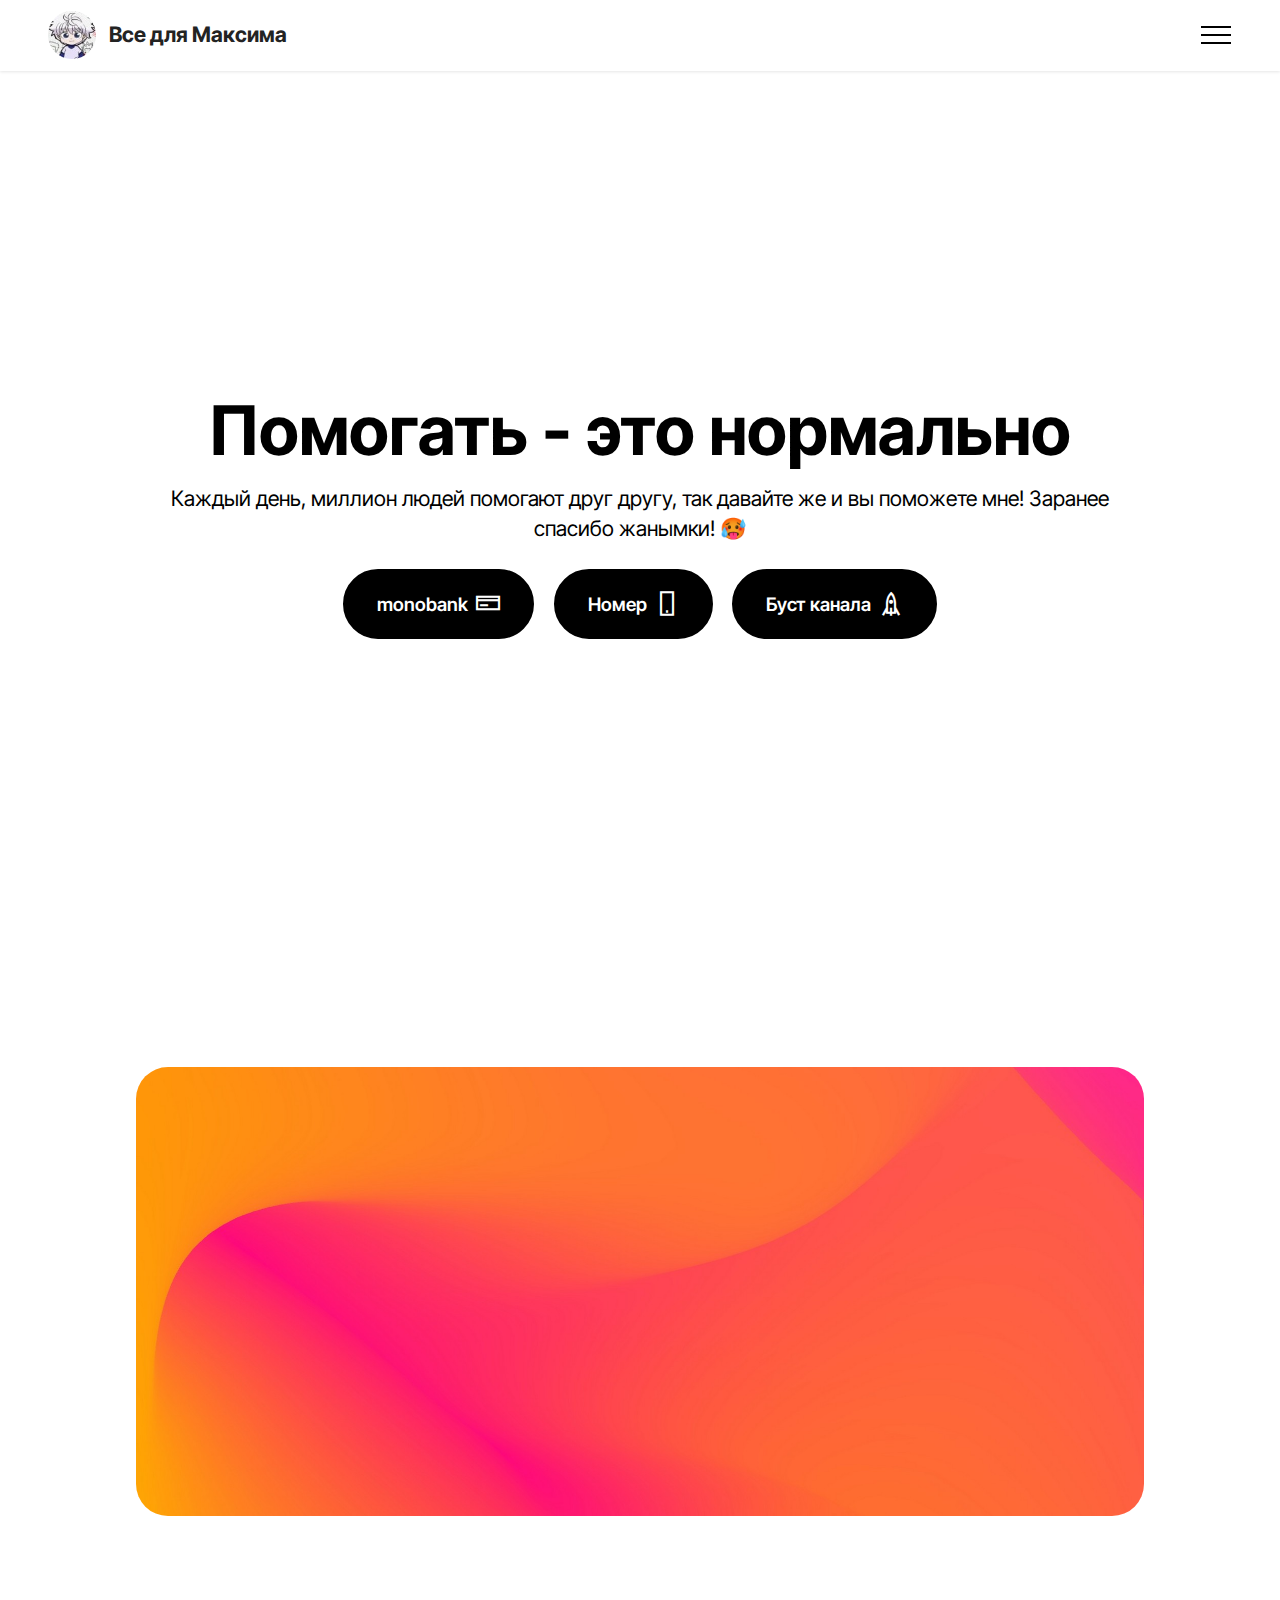
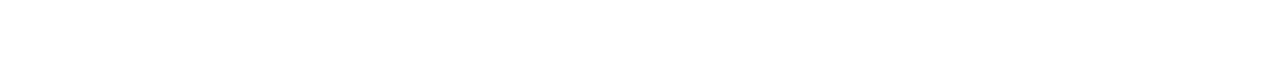
<file: index.html>
<!DOCTYPE html>
<html  >
<head>
  <!-- Site made with Mobirise Website Builder v5.9.13, https://mobirise.com -->
  <meta charset="UTF-8">
  <meta http-equiv="X-UA-Compatible" content="IE=edge">
  <meta name="generator" content="Mobirise v5.9.13, mobirise.com">
  <meta name="viewport" content="width=device-width, initial-scale=1, minimum-scale=1">
  <link rel="shortcut icon" href="assets/images/img-2196-128x128.png" type="image/x-icon">
  <meta name="description" content="">
  
  
  <title>Главная</title>
  <link rel="stylesheet" href="assets/web/assets/mobirise-icons2/mobirise2.css">
  <link rel="stylesheet" href="assets/bootstrap/css/bootstrap.min.css">
  <link rel="stylesheet" href="assets/bootstrap/css/bootstrap-grid.min.css">
  <link rel="stylesheet" href="assets/bootstrap/css/bootstrap-reboot.min.css">
  <link rel="stylesheet" href="assets/animatecss/animate.css">
  <link rel="stylesheet" href="assets/dropdown/css/style.css">
  <link rel="stylesheet" href="assets/socicon/css/styles.css">
  <link rel="stylesheet" href="assets/theme/css/style.css">
  <link rel="preload" href="https://fonts.googleapis.com/css?family=Inter+Tight:100,200,300,400,500,600,700,800,900,100i,200i,300i,400i,500i,600i,700i,800i,900i&display=swap" as="style" onload="this.onload=null;this.rel='stylesheet'">
  <noscript><link rel="stylesheet" href="https://fonts.googleapis.com/css?family=Inter+Tight:100,200,300,400,500,600,700,800,900,100i,200i,300i,400i,500i,600i,700i,800i,900i&display=swap"></noscript>
  <link rel="preload" as="style" href="assets/mobirise/css/mbr-additional.css?v=ETjDgl"><link rel="stylesheet" href="assets/mobirise/css/mbr-additional.css?v=ETjDgl" type="text/css">

  
  
  
</head>
<body>
  
  <section data-bs-version="5.1" class="menu menu3 cid-tRlEuBvCsT" once="menu" id="menu3-e">
    
    <nav class="navbar navbar-dropdown collapsed">
        <div class="container-fluid">
            <div class="navbar-brand">
                <span class="navbar-logo">
                    <a href="https://mobiri.se">
                        <img src="assets/images/img-2196-96x96.jpeg" alt="Mobirise Website Builder" style="height: 3rem;">
                    </a>
                </span>
                <span class="navbar-caption-wrap"><a class="navbar-caption text-black text-primary display-7" href="index.html">Все для Максима</a></span>
            </div>
            <button class="navbar-toggler" type="button" data-toggle="collapse" data-bs-toggle="collapse" data-target="#navbarSupportedContent" data-bs-target="#navbarSupportedContent" aria-controls="navbarNavAltMarkup" aria-expanded="false" aria-label="Toggle navigation">
                <div class="hamburger">
                    <span></span>
                    <span></span>
                    <span></span>
                    <span></span>
                </div>
            </button>
            <div class="collapse navbar-collapse" id="navbarSupportedContent">
                <ul class="navbar-nav nav-dropdown nav-right" data-app-modern-menu="true"><li class="nav-item"><a class="nav-link link text-black text-primary display-4" href="https://t.me/che_za_huinia">Канал</a>
                    </li><li class="nav-item"><a class="nav-link link text-black text-primary display-4" href="page2.html">Маленький органайзер</a></li><li class="nav-item"><a class="nav-link link text-black text-primary display-4" href="others.html">Спасибо</a></li></ul>
                
                
            </div>
        </div>
    </nav>
</section>

<section data-bs-version="5.1" class="header18 cid-tQF0SUSdif mbr-fullscreen" id="header18-6">

    

    
    

    <div class="align-center container">
        <div class="row justify-content-center">
            <div class="col-12 col-lg-10">
                <h1 class="mbr-section-title mbr-fonts-style mbr-white mb-3 display-1"><strong>Помогать - это нормально</strong></h1>
                
                <p class="mbr-text mbr-fonts-style mbr-white display-7">
                    Каждый день, миллион людей помогают друг другу, так давайте же и вы поможете мне! Заранее спасибо жанымки! 🥵</p>
                <div class="mbr-section-btn mt-3"><a class="btn btn-secondary display-4" href="https://send.monobank.ua/6S7qVAKZ5k"><span class="mobi-mbri mobi-mbri-credit-card mbr-iconfont mbr-iconfont-btn"></span>monobank</a> <a class="btn btn-secondary display-4" href="https://oplata.lifecell.ua/uk"><span class="mobi-mbri mobi-mbri-mobile-2 mbr-iconfont mbr-iconfont-btn"></span>Номер</a> <a class="btn btn-secondary display-4" href="https://t.me/che_za_huinia?boost"><span class="mobi-mbri mobi-mbri-rocket mbr-iconfont mbr-iconfont-btn"></span>Буст канала</a></div>
            </div>
        </div>
    </div>
</section>

<section data-bs-version="5.1" class="header15 cid-tRlUXgCejZ" id="header15-j">
	

	
	
	<div class="container-fluid">
		<div class="row justify-content-center">
			<div class="card col-12 col-lg-10">
				<div class="card-wrapper wrap">
					<div class="card-box align-center">
						<h1 class="card-title mbr-fonts-style mb-4 display-1">
							<strong>Донатим на баночку?</strong></h1>
						<p class="mbr-text mbr-fonts-style mb-4 display-7">
							Кроме обычного доната на <strong>monobank </strong>у нас так же есть баночка! Мы никого не заставояем, да и смысла особо нет, ведь баночка это баночка. Все же, очень благодарю вас за любую поддержку и потраченое время, на этом сайте.</p>
						<div class="mbr-section-btn mt-4"><a class="btn btn-secondary display-7" href="https://send.monobank.ua/jar/9yEfNFeUC1">Погнали</a></div>
					</div>
				</div>
			</div>
		</div>
	</div>
</section><section class="display-7" style="padding: 0;align-items: center;justify-content: center;flex-wrap: wrap;    align-content: center;display: flex;position: relative;height: 4rem;"><p style="margin: 0;text-align: center;" class="display-7">&#8204;</p><a style="z-index:1" href="https://mobirise.com/builder/easiest-website-builder.html">Easy Website Builder</a></section><script src="assets/bootstrap/js/bootstrap.bundle.min.js"></script>  <script src="assets/smoothscroll/smooth-scroll.js"></script>  <script src="assets/ytplayer/index.js"></script>  <script src="assets/dropdown/js/navbar-dropdown.js"></script>  <script src="assets/theme/js/script.js"></script>  
  
  
  <input name="animation" type="hidden">
  </body>
</html>
</file>
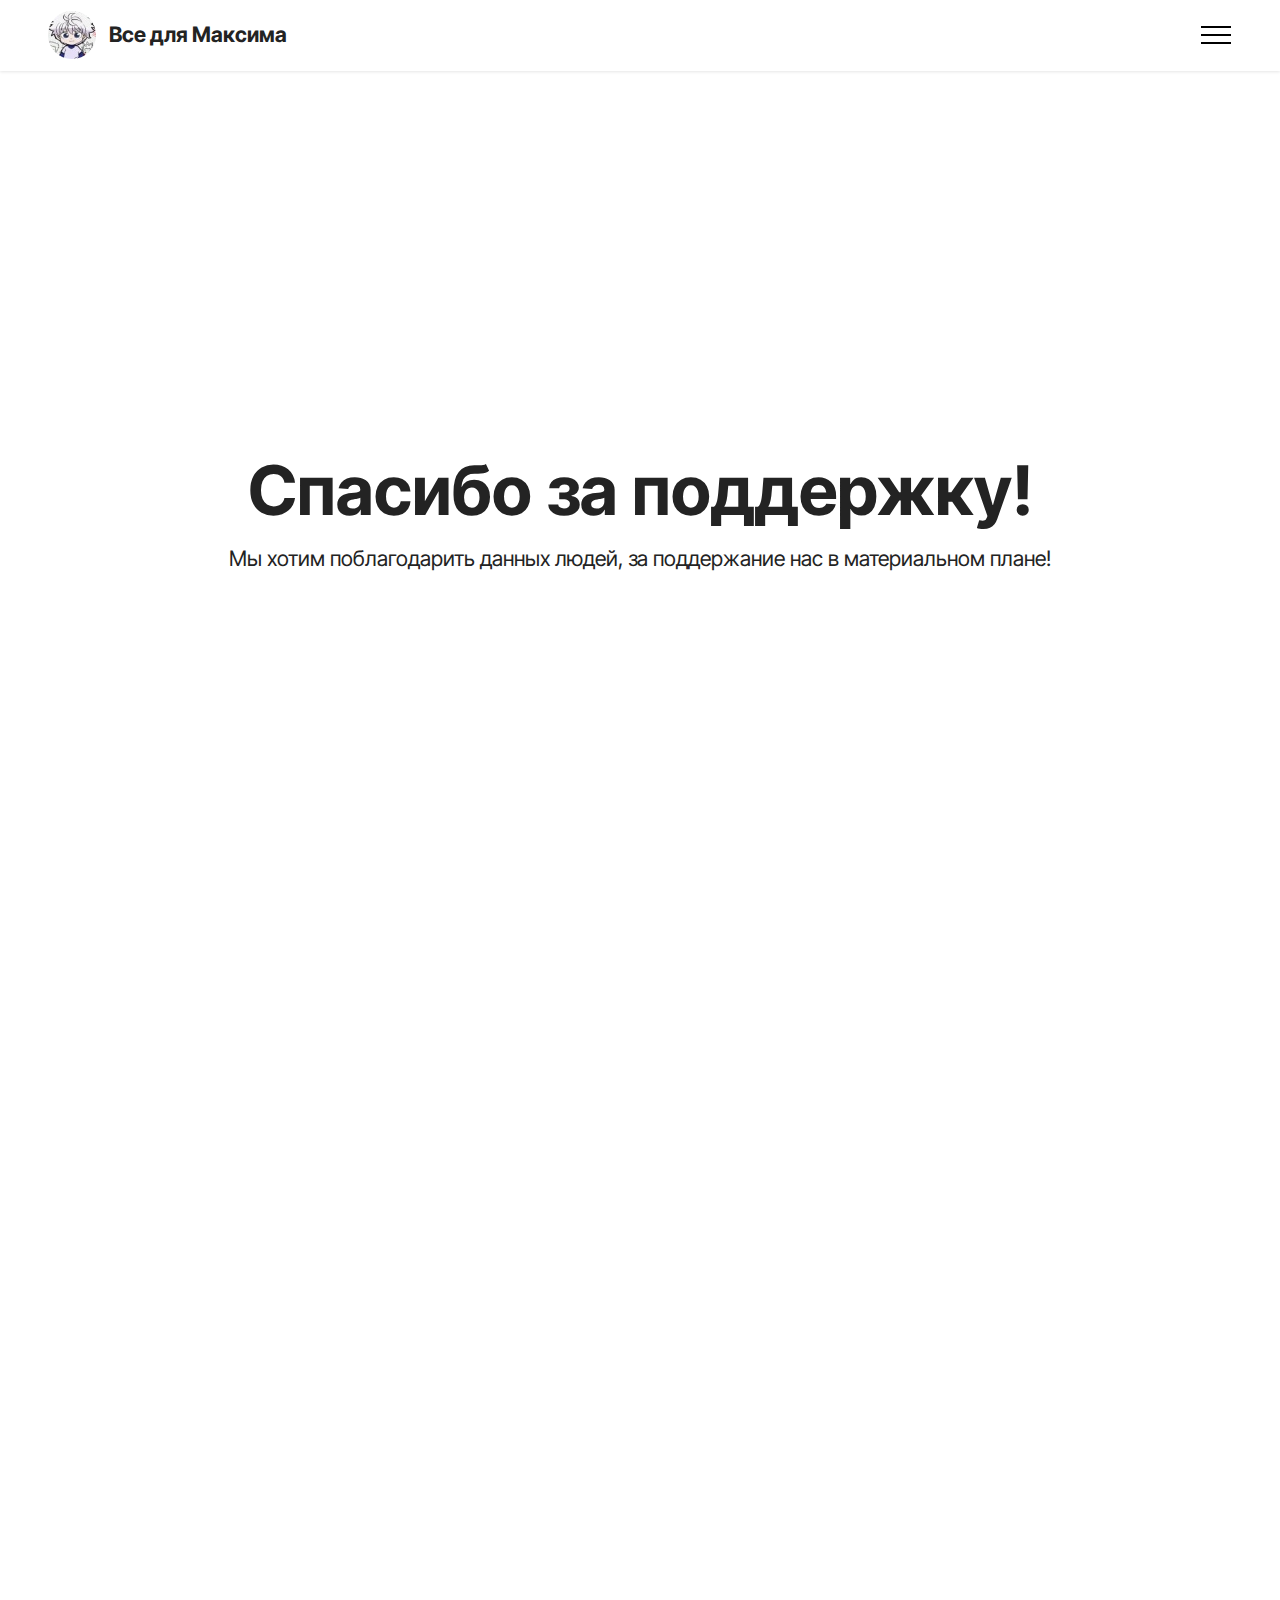
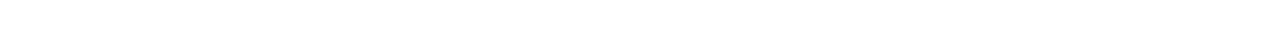
<file: others.html>
<!DOCTYPE html>
<html  >
<head>
  <!-- Site made with Mobirise Website Builder v5.9.13, https://mobirise.com -->
  <meta charset="UTF-8">
  <meta http-equiv="X-UA-Compatible" content="IE=edge">
  <meta name="generator" content="Mobirise v5.9.13, mobirise.com">
  <meta name="viewport" content="width=device-width, initial-scale=1, minimum-scale=1">
  <link rel="shortcut icon" href="assets/images/img-2196-128x128.png" type="image/x-icon">
  <meta name="description" content="">
  
  
  <title>Благодарность</title>
  <link rel="stylesheet" href="assets/bootstrap/css/bootstrap.min.css">
  <link rel="stylesheet" href="assets/bootstrap/css/bootstrap-grid.min.css">
  <link rel="stylesheet" href="assets/bootstrap/css/bootstrap-reboot.min.css">
  <link rel="stylesheet" href="assets/animatecss/animate.css">
  <link rel="stylesheet" href="assets/dropdown/css/style.css">
  <link rel="stylesheet" href="assets/socicon/css/styles.css">
  <link rel="stylesheet" href="assets/theme/css/style.css">
  <link rel="preload" href="https://fonts.googleapis.com/css?family=Inter+Tight:100,200,300,400,500,600,700,800,900,100i,200i,300i,400i,500i,600i,700i,800i,900i&display=swap" as="style" onload="this.onload=null;this.rel='stylesheet'">
  <noscript><link rel="stylesheet" href="https://fonts.googleapis.com/css?family=Inter+Tight:100,200,300,400,500,600,700,800,900,100i,200i,300i,400i,500i,600i,700i,800i,900i&display=swap"></noscript>
  <link rel="preload" as="style" href="assets/mobirise/css/mbr-additional.css?v=TRkzbE"><link rel="stylesheet" href="assets/mobirise/css/mbr-additional.css?v=TRkzbE" type="text/css">

  
  
  
</head>
<body>
  
  <section data-bs-version="5.1" class="menu menu3 cid-tRlEuBvCsT" once="menu" id="menu3-e">
    
    <nav class="navbar navbar-dropdown collapsed">
        <div class="container-fluid">
            <div class="navbar-brand">
                <span class="navbar-logo">
                    <a href="https://mobiri.se">
                        <img src="assets/images/img-2196-96x96.jpeg" alt="Mobirise Website Builder" style="height: 3rem;">
                    </a>
                </span>
                <span class="navbar-caption-wrap"><a class="navbar-caption text-black text-primary display-7" href="index.html">Все для Максима</a></span>
            </div>
            <button class="navbar-toggler" type="button" data-toggle="collapse" data-bs-toggle="collapse" data-target="#navbarSupportedContent" data-bs-target="#navbarSupportedContent" aria-controls="navbarNavAltMarkup" aria-expanded="false" aria-label="Toggle navigation">
                <div class="hamburger">
                    <span></span>
                    <span></span>
                    <span></span>
                    <span></span>
                </div>
            </button>
            <div class="collapse navbar-collapse" id="navbarSupportedContent">
                <ul class="navbar-nav nav-dropdown nav-right" data-app-modern-menu="true"><li class="nav-item"><a class="nav-link link text-black text-primary display-4" href="https://t.me/che_za_huinia">Канал</a>
                    </li><li class="nav-item"><a class="nav-link link text-black text-primary display-4" href="page2.html">Маленький органайзер</a></li><li class="nav-item"><a class="nav-link link text-black text-primary display-4" href="others.html">Спасибо</a></li></ul>
                
                
            </div>
        </div>
    </nav>
</section>

<section data-bs-version="5.1" class="header18 cid-tRlJmFjIJ4 mbr-fullscreen" id="header18-i">

    

    
    

    <div class="align-center container">
        <div class="row justify-content-center">
            <div class="col-12 col-lg-10">
                <h1 class="mbr-section-title mbr-fonts-style mbr-white mb-3 display-1"><strong>Спасибо за поддержку!</strong></h1>
                
                <p class="mbr-text mbr-fonts-style mbr-white display-7">
                    Мы хотим поблагодарить данных людей, за поддержание нас в материальном плане!</p>
                
            </div>
        </div>
    </div>
</section>

<section data-bs-version="5.1" class="team2 cid-tRlJdJQRTs" xmlns="http://www.w3.org/1999/html" id="team2-h">
    

    
    
    <div class="container">
        <div class="item features-image">
            <div class="item-wrapper">
                <div class="row align-items-center">
                    <div class="col-12 col-md-4">
                        <div class="image-wrapper">
                            <img src="assets/images/img-2408-720x960.jpeg" alt="Mobirise Website Builder">
                        </div>
                    </div>
                    <div class="col-12 col-md">
                        <div class="card-box">
                            <h5 class="card-title mbr-fonts-style m-0 mb-3 display-5">
                                <strong>Ксения Купчиненко</strong></h5>
                            <h6 class="card-subtitle mbr-fonts-style mb-3 display-4"><strong>Богатая зараза</strong></h6>
                            <p class="mbr-text mbr-fonts-style display-7">
                                Данный человек, неоднократно жертвовал нам денег. Покупалы премиумы и дарил яркие эмоции. Мы очень благодарны за все, что вы сделали для нас! Спасибо, наша дорогая мисс Ксения! Мы вас никогда не забудем! Чмоки чмоки!</p>
                            <div class="social-row display-7">
                                <div class="soc-item">
                                    <a href="https://t.me/willience" target="_blank">
                                        <span class="mbr-iconfont socicon-telegram socicon"></span>
                                    </a>
                                </div>
                                <div class="soc-item">
                                    <a href="https://vk.com/willience" target="_blank">
                                        <span class="mbr-iconfont socicon-vkontakte socicon"></span>
                                    </a>
                                </div>
                                <div class="soc-item">
                                    <a href="https://instagram.com/willience_?igshid=OGQ5ZDc2ODk2ZA==" target="_blank">
                                        <span class="mbr-iconfont socicon-instagram socicon"></span>
                                    </a>
                                </div>
                                
                                
                            </div>
                        </div>
                    </div>
                </div>
            </div>
        </div>
        
        
    </div>
</section><section class="display-7" style="padding: 0;align-items: center;justify-content: center;flex-wrap: wrap;    align-content: center;display: flex;position: relative;height: 4rem;"><p style="margin: 0;text-align: center;" class="display-7">&#8204;</p><a style="z-index:1" href="https://mobirise.com/builder/easiest-website-builder.html">Easy Website Builder</a></section><script src="assets/bootstrap/js/bootstrap.bundle.min.js"></script>  <script src="assets/smoothscroll/smooth-scroll.js"></script>  <script src="assets/ytplayer/index.js"></script>  <script src="assets/dropdown/js/navbar-dropdown.js"></script>  <script src="assets/theme/js/script.js"></script>  
  
  
  <input name="animation" type="hidden">
  </body>
</html>
</file>
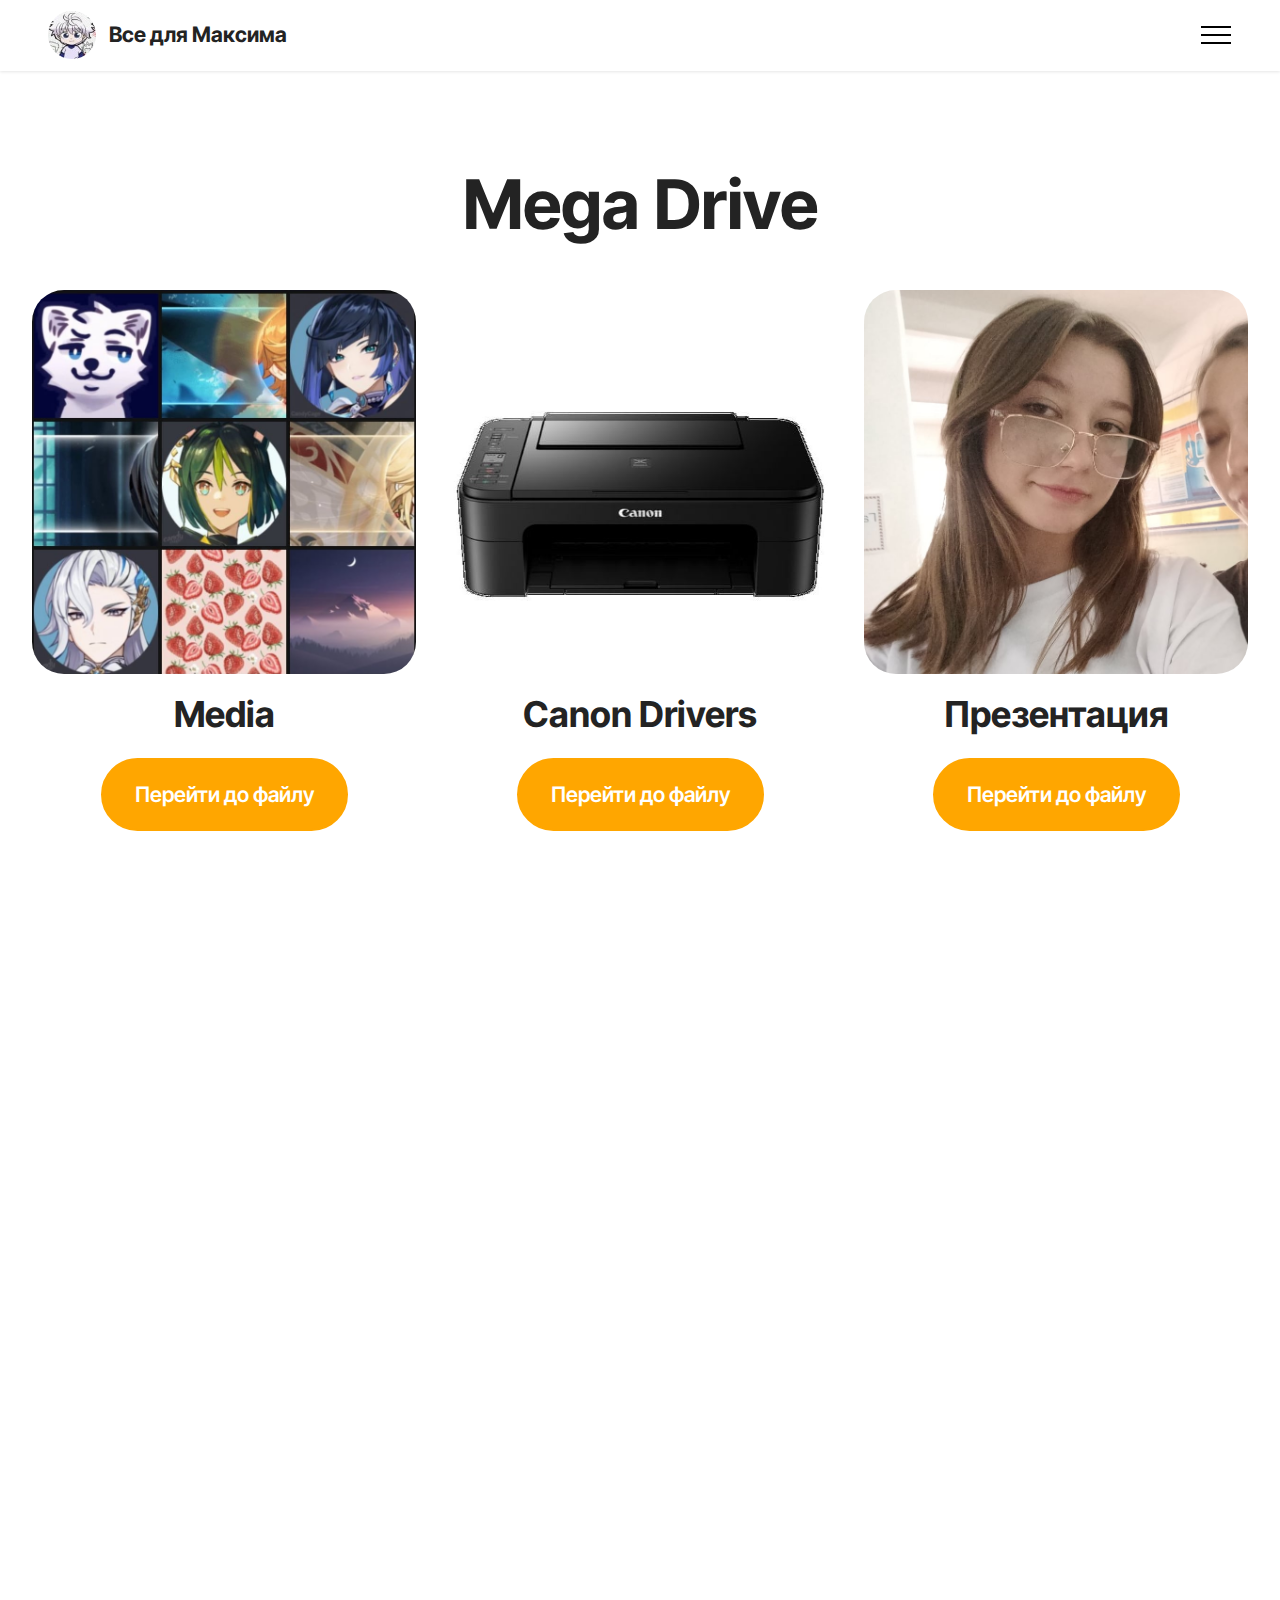
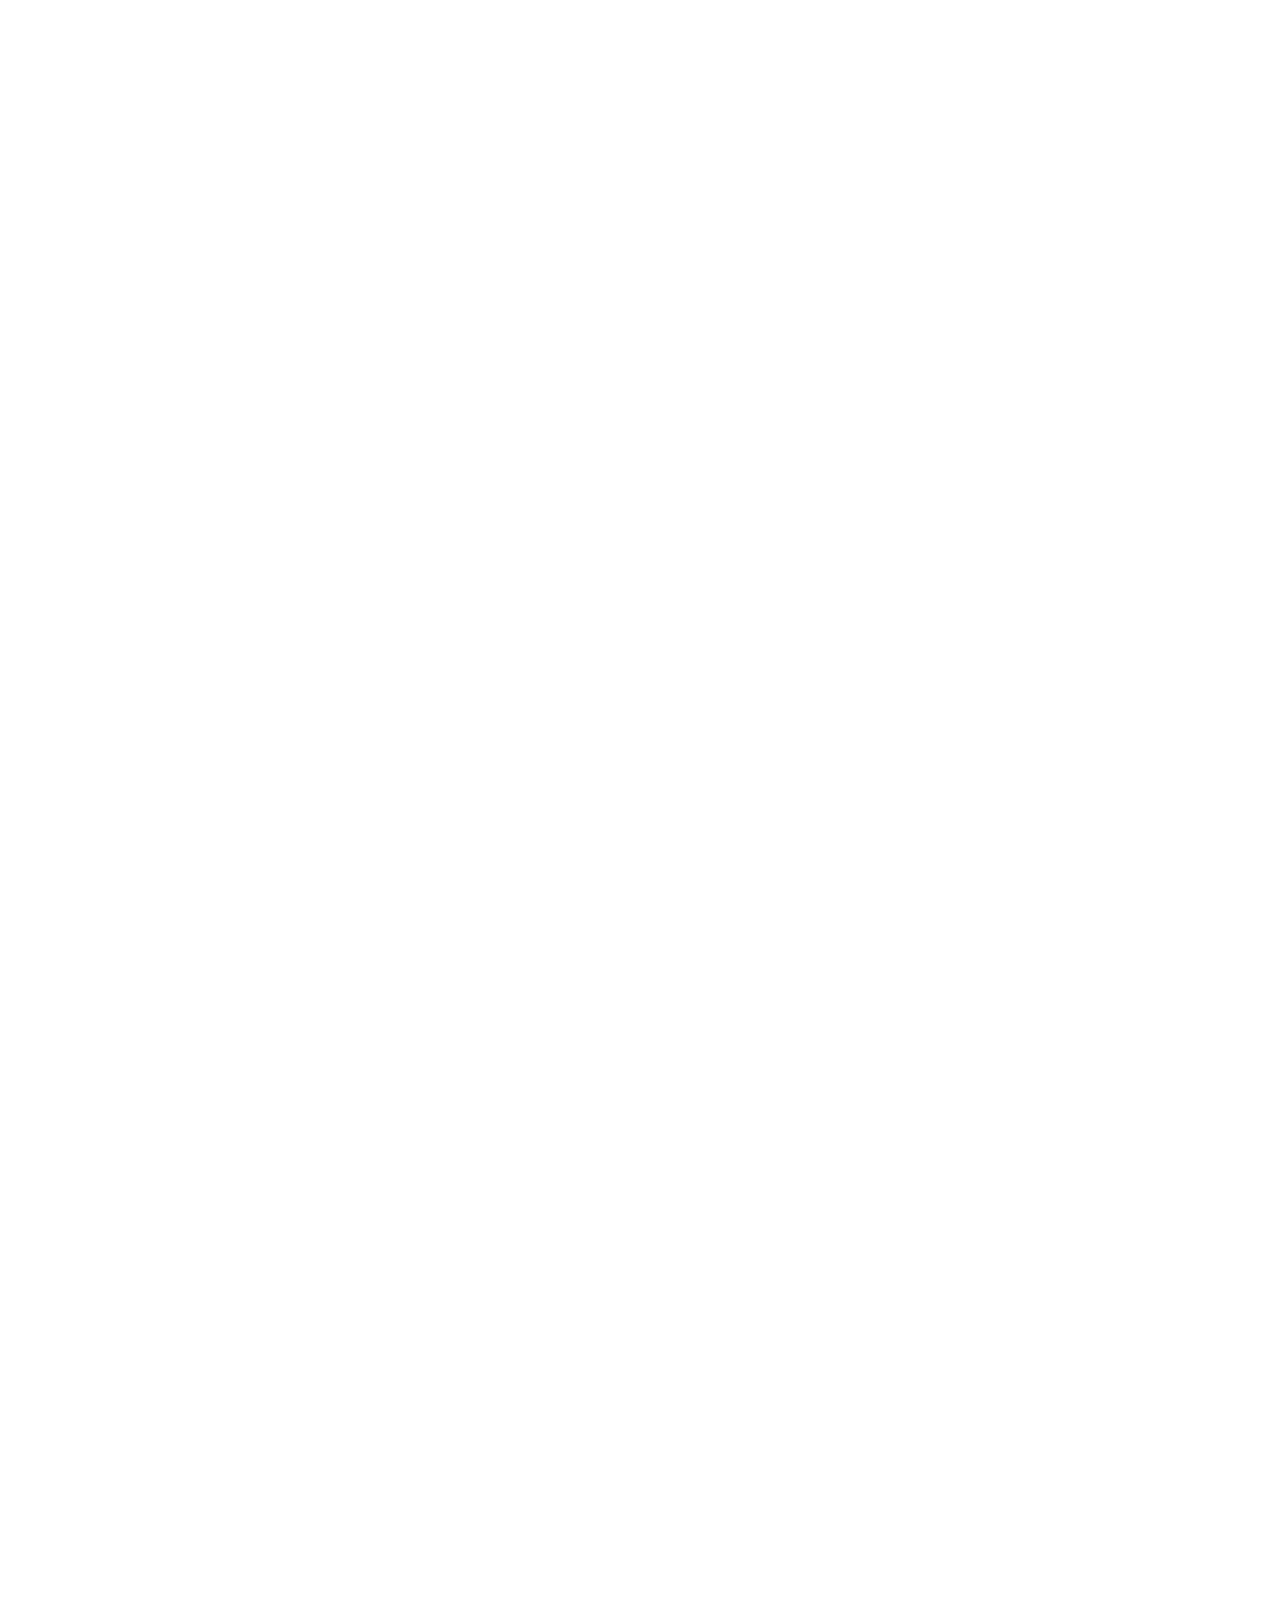
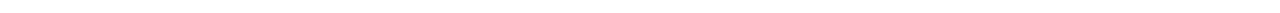
<file: page2.html>
<!DOCTYPE html>
<html  >
<head>
  <!-- Site made with Mobirise Website Builder v5.9.13, https://mobirise.com -->
  <meta charset="UTF-8">
  <meta http-equiv="X-UA-Compatible" content="IE=edge">
  <meta name="generator" content="Mobirise v5.9.13, mobirise.com">
  <meta name="viewport" content="width=device-width, initial-scale=1, minimum-scale=1">
  <link rel="shortcut icon" href="assets/images/img-2196-128x128.png" type="image/x-icon">
  <meta name="description" content="">
  
  
  <title>Органайзер</title>
  <link rel="stylesheet" href="assets/bootstrap/css/bootstrap.min.css">
  <link rel="stylesheet" href="assets/bootstrap/css/bootstrap-grid.min.css">
  <link rel="stylesheet" href="assets/bootstrap/css/bootstrap-reboot.min.css">
  <link rel="stylesheet" href="assets/animatecss/animate.css">
  <link rel="stylesheet" href="assets/dropdown/css/style.css">
  <link rel="stylesheet" href="assets/socicon/css/styles.css">
  <link rel="stylesheet" href="assets/theme/css/style.css">
  <link rel="preload" href="https://fonts.googleapis.com/css?family=Inter+Tight:100,200,300,400,500,600,700,800,900,100i,200i,300i,400i,500i,600i,700i,800i,900i&display=swap" as="style" onload="this.onload=null;this.rel='stylesheet'">
  <noscript><link rel="stylesheet" href="https://fonts.googleapis.com/css?family=Inter+Tight:100,200,300,400,500,600,700,800,900,100i,200i,300i,400i,500i,600i,700i,800i,900i&display=swap"></noscript>
  <link rel="preload" as="style" href="assets/mobirise/css/mbr-additional.css?v=YXUJe7"><link rel="stylesheet" href="assets/mobirise/css/mbr-additional.css?v=YXUJe7" type="text/css">

  
  
  
</head>
<body>
  
  <section data-bs-version="5.1" class="menu menu3 cid-tRlEuBvCsT" once="menu" id="menu3-k">
    
    <nav class="navbar navbar-dropdown collapsed">
        <div class="container-fluid">
            <div class="navbar-brand">
                <span class="navbar-logo">
                    <a href="https://mobiri.se">
                        <img src="assets/images/img-2196-96x96.jpeg" alt="Mobirise Website Builder" style="height: 3rem;">
                    </a>
                </span>
                <span class="navbar-caption-wrap"><a class="navbar-caption text-black text-primary display-7" href="index.html">Все для Максима</a></span>
            </div>
            <button class="navbar-toggler" type="button" data-toggle="collapse" data-bs-toggle="collapse" data-target="#navbarSupportedContent" data-bs-target="#navbarSupportedContent" aria-controls="navbarNavAltMarkup" aria-expanded="false" aria-label="Toggle navigation">
                <div class="hamburger">
                    <span></span>
                    <span></span>
                    <span></span>
                    <span></span>
                </div>
            </button>
            <div class="collapse navbar-collapse" id="navbarSupportedContent">
                <ul class="navbar-nav nav-dropdown nav-right" data-app-modern-menu="true"><li class="nav-item"><a class="nav-link link text-black text-primary display-4" href="https://t.me/che_za_huinia">Канал</a>
                    </li><li class="nav-item"><a class="nav-link link text-black text-primary display-4" href="page2.html">Маленький органайзер</a></li><li class="nav-item"><a class="nav-link link text-black text-primary display-4" href="others.html">Спасибо</a></li></ul>
                
                
            </div>
        </div>
    </nav>
</section>

<section data-bs-version="5.1" class="features03 cid-u3kAOoRTcE" id="features03-l">
	
	
	<div class="container">
		<div class="row justify-content-center mb-5">
			<div class="col-12 content-head">
				<div class="mbr-section-head">
					<h4 class="mbr-section-title mbr-fonts-style align-center mb-0 display-1">
						<strong>Mega Drive</strong></h4>
					
				</div>
			</div>
		</div>
		<div class="row">
			<div class="item features-image col-12 col-md-6 col-lg-4 active">
				<div class="item-wrapper">
					<div class="item-img mb-3">
						<img src="assets/images/img-20240204-205438-815x815.jpg" alt="Mobirise Website Builder" title="">
					</div>
					<div class="item-content align-left">
						<h5 class="item-title mbr-fonts-style mt-0 mb-2 display-5">
							<strong>Media</strong></h5>
						
						<div class="mbr-section-btn item-footer"><a href="https://mega.nz/folder/JgIFCLCA#2WnHV-_DVDkf1TeatcdgBQ" class="btn item-btn btn-primary display-7" target="_blank">Перейти до файлу</a></div>
					</div>
				</div>
			</div>
			<div class="item features-image col-12 col-md-6 col-lg-4">
				<div class="item-wrapper">
					<div class="item-img mb-3">
						<img src="assets/images/img-20240204-210032-534x534.jpg" alt="Mobirise Website Builder" title="" data-slide-to="1" data-bs-slide-to="1">
					</div>
					<div class="item-content align-left">
						<h5 class="item-title mbr-fonts-style mb-2 mt-0 display-5">
							<strong>Canon Drivers</strong></h5>
						
						<div class="mbr-section-btn item-footer"><a href="https://mega.nz/file/kg5nGRrT#-5y3IU7sNsito5_UH7o5wZjb-rON7ehQfAmfxE8cE6Y" class="btn item-btn btn-primary display-7" target="_blank">Перейти до файлу</a></div>
					</div>
				</div>
			</div>
			<div class="item features-image col-12 col-md-6 col-lg-4">
				<div class="item-wrapper">
					<div class="item-img mb-3">
						<img src="assets/images/img-20240204-210243-815x815.jpg" alt="Mobirise Website Builder" title="" data-slide-to="2" data-bs-slide-to="2">
					</div>
					<div class="item-content align-left">
						<h5 class="item-title mbr-fonts-style mb-2 mt-0 display-5">
						    <strong>Презентация</strong></h5>
						
						<div class="mbr-section-btn item-footer"><a href="https://mega.nz/file/pwwxgSZC#_oQ8nL2M1CspN1qPnoO05PrHWOK5DKJCtqVSaqyqbc0" class="btn item-btn btn-primary display-7">Перейти до файлу</a></div>
					</div>
				</div>
			</div>
		</div>
	</div>
</section>

<section data-bs-version="5.1" class="features03 cid-u3kBJeRjkn" id="features03-m">
	
	
	<div class="container">
		<div class="row justify-content-center mb-5">
			<div class="col-12 content-head">
				
			</div>
		</div>
		<div class="row">
			<div class="item features-image col-12 col-md-6 col-lg-4 active">
				<div class="item-wrapper">
					<div class="item-img mb-3">
						<img src="assets/images/img-20240204-210748-815x815.png" alt="Mobirise Website Builder" title="">
					</div>
					<div class="item-content align-left">
						<h5 class="item-title mbr-fonts-style mt-0 mb-2 display-5">
							<strong>Курсоры</strong></h5>
						
						<div class="mbr-section-btn item-footer"><a href="https://mega.nz/file/0xABAJIT#kGpo9sYemKPTRvav05EPNOg-sQfgaAfh1hJm09bfNBA" class="btn item-btn btn-primary display-7">Перейти до файлу</a></div>
					</div>
				</div>
			</div>
			<div class="item features-image col-12 col-md-6 col-lg-4">
				<div class="item-wrapper">
					<div class="item-img mb-3">
						<img src="assets/images/img-20240204-211953-815x815.jpg" alt="Mobirise Website Builder" title="" data-slide-to="1" data-bs-slide-to="1">
					</div>
					<div class="item-content align-left">
						<h5 class="item-title mbr-fonts-style mb-2 mt-0 display-5">
							<strong>Соглашение Ксюши</strong></h5>
						
						<div class="mbr-section-btn item-footer"><a href="https://mega.nz/file/sx42kRJQ#uQhL4iHZ0Pw6AUAAaCnr5atemv4IY_f2IEpTxp5BpKw" class="btn item-btn btn-primary display-7">Перейти до файлу</a></div>
					</div>
				</div>
			</div>
			<div class="item features-image col-12 col-md-6 col-lg-4">
				<div class="item-wrapper">
					<div class="item-img mb-3">
						<img src="assets/images/img-20240204-212223-280x280.png" alt="Mobirise Website Builder" title="" data-slide-to="2" data-bs-slide-to="2">
					</div>
					<div class="item-content align-left">
						<h5 class="item-title mbr-fonts-style mb-2 mt-0 display-5">
						    <strong>Активатор KMS</strong></h5>
						
						<div class="mbr-section-btn item-footer"><a href="" class="btn item-btn btn-primary display-7">Перейти до файлу</a></div>
					</div>
				</div>
			</div>
		</div>
	</div>
</section>

<section data-bs-version="5.1" class="features03 cid-u3kCmYE4pa" id="features03-n">
	
	
	<div class="container">
		<div class="row justify-content-center mb-5">
			<div class="col-12 content-head">
				
			</div>
		</div>
		<div class="row">
			<div class="item features-image col-12 col-md-6 col-lg-4 active">
				<div class="item-wrapper">
					<div class="item-img mb-3">
						<img src="assets/images/img-20240204-212553-815x815.png" alt="Mobirise Website Builder" title="">
					</div>
					<div class="item-content align-left">
						<h5 class="item-title mbr-fonts-style mt-0 mb-2 display-5">
							<strong>Folder 11 Ico</strong></h5>
						
						<div class="mbr-section-btn item-footer"><a href="https://mega.nz/file/UlxnEJgC#uoi7oNozuq82wMEGzmfwwev8ICkIuv87WluGW0Tp4ak" class="btn item-btn btn-primary display-7">Перейти до файлу</a></div>
					</div>
				</div>
			</div>
			<div class="item features-image col-12 col-md-6 col-lg-4">
				<div class="item-wrapper">
					<div class="item-img mb-3">
						<img src="assets/images/frame-1-815x815.png" alt="Mobirise Website Builder" title="" data-slide-to="1" data-bs-slide-to="1">
					</div>
					<div class="item-content align-left">
						<h5 class="item-title mbr-fonts-style mb-2 mt-0 display-5">
							<strong>Office</strong></h5>
						
						<div class="mbr-section-btn item-footer"><a href="https://mega.nz/file/R9xmES6J#mcVVmrCtVG7OFTOAoLrmhtHfPYSX5iwiaBXZo6selR4" class="btn item-btn btn-primary display-7">Перейти до файлу</a></div>
					</div>
				</div>
			</div>
			<div class="item features-image col-12 col-md-6 col-lg-4">
				<div class="item-wrapper">
					<div class="item-img mb-3">
						<img src="assets/images/10821945-512x512.png" alt="Mobirise Website Builder" title="" data-slide-to="2" data-bs-slide-to="2">
					</div>
					<div class="item-content align-left">
						<h5 class="item-title mbr-fonts-style mb-2 mt-0 display-5">
						    <strong>Tweaks</strong></h5>
						
						<div class="mbr-section-btn item-footer"><a href="https://mega.nz/file/dkhFhQyS#kFKYSQJphDLTapqHS5VSqpjEihLbeV3lDnYIovCOdkQ" class="btn item-btn btn-primary display-7">Перейти до файлу</a></div>
					</div>
				</div>
			</div>
		</div>
	</div>
</section>

<section data-bs-version="5.1" class="features03 cid-u3kGngVx25" id="features03-o">
	
	
	<div class="container">
		<div class="row justify-content-center mb-5">
			<div class="col-12 content-head">
				
			</div>
		</div>
		<div class="row">
			<div class="item features-image col-12 col-md-6 col-lg-4 active">
				<div class="item-wrapper">
					<div class="item-img mb-3">
						<img src="assets/images/4538560-512x512.png" alt="Mobirise Website Builder" title="">
					</div>
					<div class="item-content align-left">
						<h5 class="item-title mbr-fonts-style mt-0 mb-2 display-5">
							<strong>Screenshots</strong></h5>
						
						<div class="mbr-section-btn item-footer"><a href="https://mega.nz/file/E4p0CSKA#yy4uK33UMAgVGjDLv0PqeNslbWfZLScvEOjgeZ7Hf2w" class="btn item-btn btn-primary display-7">Перейти до файлу</a></div>
					</div>
				</div>
			</div>
			<div class="item features-image col-12 col-md-6 col-lg-4">
				<div class="item-wrapper">
					<div class="item-img mb-3">
						<img src="assets/images/5639854-512x512.png" alt="Mobirise Website Builder" title="" data-slide-to="1" data-bs-slide-to="1">
					</div>
					<div class="item-content align-left">
						<h5 class="item-title mbr-fonts-style mb-2 mt-0 display-5">
							<strong>Image</strong></h5>
						
						<div class="mbr-section-btn item-footer"><a href="https://mega.nz/file/Vgh3UAgb#_cAUVVNIyJFiELSxeohPXbFCkp0io065nI6SpWppm0Y" class="btn item-btn btn-primary display-7">Перейти до файлу</a></div>
					</div>
				</div>
			</div>
			<div class="item features-image col-12 col-md-6 col-lg-4">
				<div class="item-wrapper">
					<div class="item-img mb-3">
						<img src="assets/images/5988512-512x512.png" alt="Mobirise Website Builder" title="" data-slide-to="2" data-bs-slide-to="2">
					</div>
					<div class="item-content align-left">
						<h5 class="item-title mbr-fonts-style mb-2 mt-0 display-5">
						    <strong>Site 3.0</strong></h5>
						
						<div class="mbr-section-btn item-footer"><a href="https://mega.nz/folder/E5pwwTpS#n1Qb0TBYTpwbbeYQBBWnvA" class="btn item-btn btn-primary display-7">Перейти до файлу</a></div>
					</div>
				</div>
			</div>
		</div>
	</div>
</section><section class="display-7" style="padding: 0;align-items: center;justify-content: center;flex-wrap: wrap;    align-content: center;display: flex;position: relative;height: 4rem;"><p style="margin: 0;text-align: center;" class="display-7">&#8204;</p><a style="z-index:1" href="https://mobirise.com/builder/easiest-website-builder.html">Easiest Website Builder</a></section><script src="assets/bootstrap/js/bootstrap.bundle.min.js"></script>  <script src="assets/smoothscroll/smooth-scroll.js"></script>  <script src="assets/ytplayer/index.js"></script>  <script src="assets/dropdown/js/navbar-dropdown.js"></script>  <script src="assets/theme/js/script.js"></script>  
  
  
  <input name="animation" type="hidden">
  </body>
</html>
</file>
<file: assets/web/assets/mobirise-icons2/mobirise2.css>
@font-face {
  font-family: 'Moririse2';
  font-display: swap;
  src:  url('mobirise2.eot?f2bix4');
  src:  url('mobirise2.eot?f2bix4#iefix') format('embedded-opentype'),
    url('mobirise2.ttf?f2bix4') format('truetype'),
    url('mobirise2.woff?f2bix4') format('woff'),
    url('mobirise2.svg?f2bix4#mobirise2') format('svg');
  font-weight: normal;
  font-style: normal;
}

[class^="mobi-"], [class*=" mobi-"] {
  /* use !important to prevent issues with browser extensions that change fonts */
  font-family: 'Moririse2' !important;
  speak: none;
  font-style: normal;
  font-weight: normal;
  font-variant: normal;
  text-transform: none;
  line-height: 1;

  /* Better Font Rendering =========== */
  -webkit-font-smoothing: antialiased;
  -moz-osx-font-smoothing: grayscale;
}

.mobi-mbri-add-submenu:before {
  content: "\e900";
}
.mobi-mbri-alert:before {
  content: "\e901";
}
.mobi-mbri-align-center:before {
  content: "\e902";
}
.mobi-mbri-align-justify:before {
  content: "\e903";
}
.mobi-mbri-align-left:before {
  content: "\e904";
}
.mobi-mbri-align-right:before {
  content: "\e905";
}
.mobi-mbri-android:before {
  content: "\e906";
}
.mobi-mbri-apple:before {
  content: "\e907";
}
.mobi-mbri-arrow-down:before {
  content: "\e908";
}
.mobi-mbri-arrow-next:before {
  content: "\e909";
}
.mobi-mbri-arrow-prev:before {
  content: "\e90a";
}
.mobi-mbri-arrow-up:before {
  content: "\e90b";
}
.mobi-mbri-bold:before {
  content: "\e90c";
}
.mobi-mbri-bookmark:before {
  content: "\e90d";
}
.mobi-mbri-bootstrap:before {
  content: "\e90e";
}
.mobi-mbri-briefcase:before {
  content: "\e90f";
}
.mobi-mbri-browse:before {
  content: "\e910";
}
.mobi-mbri-bulleted-list:before {
  content: "\e911";
}
.mobi-mbri-calendar:before {
  content: "\e912";
}
.mobi-mbri-camera:before {
  content: "\e913";
}
.mobi-mbri-cart-add:before {
  content: "\e914";
}
.mobi-mbri-cart-full:before {
  content: "\e915";
}
.mobi-mbri-cash:before {
  content: "\e916";
}
.mobi-mbri-change-style:before {
  content: "\e917";
}
.mobi-mbri-chat:before {
  content: "\e918";
}
.mobi-mbri-clock:before {
  content: "\e919";
}
.mobi-mbri-close:before {
  content: "\e91a";
}
.mobi-mbri-cloud:before {
  content: "\e91b";
}
.mobi-mbri-code:before {
  content: "\e91c";
}
.mobi-mbri-contact-form:before {
  content: "\e91d";
}
.mobi-mbri-credit-card:before {
  content: "\e91e";
}
.mobi-mbri-cursor-click:before {
  content: "\e91f";
}
.mobi-mbri-cust-feedback:before {
  content: "\e920";
}
.mobi-mbri-database:before {
  content: "\e921";
}
.mobi-mbri-delivery:before {
  content: "\e922";
}
.mobi-mbri-desktop:before {
  content: "\e923";
}
.mobi-mbri-devices:before {
  content: "\e924";
}
.mobi-mbri-down:before {
  content: "\e925";
}
.mobi-mbri-download-2:before {
  content: "\e926";
}
.mobi-mbri-download:before {
  content: "\e927";
}
.mobi-mbri-drag-n-drop-2:before {
  content: "\e928";
}
.mobi-mbri-drag-n-drop:before {
  content: "\e929";
}
.mobi-mbri-edit-2:before {
  content: "\e92a";
}
.mobi-mbri-edit:before {
  content: "\e92b";
}
.mobi-mbri-error:before {
  content: "\e92c";
}
.mobi-mbri-extension:before {
  content: "\e92d";
}
.mobi-mbri-features:before {
  content: "\e92e";
}
.mobi-mbri-file:before {
  content: "\e92f";
}
.mobi-mbri-flag:before {
  content: "\e930";
}
.mobi-mbri-folder:before {
  content: "\e931";
}
.mobi-mbri-gift:before {
  content: "\e932";
}
.mobi-mbri-github:before {
  content: "\e933";
}
.mobi-mbri-globe-2:before {
  content: "\e934";
}
.mobi-mbri-globe:before {
  content: "\e935";
}
.mobi-mbri-growing-chart:before {
  content: "\e936";
}
.mobi-mbri-hearth:before {
  content: "\e937";
}
.mobi-mbri-help:before {
  content: "\e938";
}
.mobi-mbri-home:before {
  content: "\e939";
}
.mobi-mbri-hot-cup:before {
  content: "\e93a";
}
.mobi-mbri-idea:before {
  content: "\e93b";
}
.mobi-mbri-image-gallery:before {
  content: "\e93c";
}
.mobi-mbri-image-slider:before {
  content: "\e93d";
}
.mobi-mbri-info:before {
  content: "\e93e";
}
.mobi-mbri-italic:before {
  content: "\e93f";
}
.mobi-mbri-key:before {
  content: "\e940";
}
.mobi-mbri-laptop:before {
  content: "\e941";
}
.mobi-mbri-layers:before {
  content: "\e942";
}
.mobi-mbri-left-right:before {
  content: "\e943";
}
.mobi-mbri-left:before {
  content: "\e944";
}
.mobi-mbri-letter:before {
  content: "\e945";
}
.mobi-mbri-like:before {
  content: "\e946";
}
.mobi-mbri-link:before {
  content: "\e947";
}
.mobi-mbri-lock:before {
  content: "\e948";
}
.mobi-mbri-login:before {
  content: "\e949";
}
.mobi-mbri-logout:before {
  content: "\e94a";
}
.mobi-mbri-magic-stick:before {
  content: "\e94b";
}
.mobi-mbri-map-pin:before {
  content: "\e94c";
}
.mobi-mbri-menu:before {
  content: "\e94d";
}
.mobi-mbri-mobile-2:before {
  content: "\e94e";
}
.mobi-mbri-mobile-horizontal:before {
  content: "\e94f";
}
.mobi-mbri-mobile:before {
  content: "\e950";
}
.mobi-mbri-mobirise:before {
  content: "\e951";
}
.mobi-mbri-more-horizontal:before {
  content: "\e952";
}
.mobi-mbri-more-vertical:before {
  content: "\e953";
}
.mobi-mbri-music:before {
  content: "\e954";
}
.mobi-mbri-new-file:before {
  content: "\e955";
}
.mobi-mbri-numbered-list:before {
  content: "\e956";
}
.mobi-mbri-opened-folder:before {
  content: "\e957";
}
.mobi-mbri-pages:before {
  content: "\e958";
}
.mobi-mbri-paper-plane:before {
  content: "\e959";
}
.mobi-mbri-paperclip:before {
  content: "\e95a";
}
.mobi-mbri-phone:before {
  content: "\e95b";
}
.mobi-mbri-photo:before {
  content: "\e95c";
}
.mobi-mbri-photos:before {
  content: "\e95d";
}
.mobi-mbri-pin:before {
  content: "\e95e";
}
.mobi-mbri-play:before {
  content: "\e95f";
}
.mobi-mbri-plus:before {
  content: "\e960";
}
.mobi-mbri-preview:before {
  content: "\e961";
}
.mobi-mbri-print:before {
  content: "\e962";
}
.mobi-mbri-protect:before {
  content: "\e963";
}
.mobi-mbri-question:before {
  content: "\e964";
}
.mobi-mbri-quote-left:before {
  content: "\e965";
}
.mobi-mbri-quote-right:before {
  content: "\e966";
}
.mobi-mbri-redo:before {
  content: "\e967";
}
.mobi-mbri-refresh:before {
  content: "\e968";
}
.mobi-mbri-responsive-2:before {
  content: "\e969";
}
.mobi-mbri-responsive:before {
  content: "\e96a";
}
.mobi-mbri-right:before {
  content: "\e96b";
}
.mobi-mbri-rocket:before {
  content: "\e96c";
}
.mobi-mbri-sad-face:before {
  content: "\e96d";
}
.mobi-mbri-sale:before {
  content: "\e96e";
}
.mobi-mbri-save:before {
  content: "\e96f";
}
.mobi-mbri-search:before {
  content: "\e970";
}
.mobi-mbri-setting-2:before {
  content: "\e971";
}
.mobi-mbri-setting-3:before {
  content: "\e972";
}
.mobi-mbri-setting:before {
  content: "\e973";
}
.mobi-mbri-share:before {
  content: "\e974";
}
.mobi-mbri-shopping-bag:before {
  content: "\e975";
}
.mobi-mbri-shopping-basket:before {
  content: "\e976";
}
.mobi-mbri-shopping-cart:before {
  content: "\e977";
}
.mobi-mbri-sites:before {
  content: "\e978";
}
.mobi-mbri-smile-face:before {
  content: "\e979";
}
.mobi-mbri-speed:before {
  content: "\e97a";
}
.mobi-mbri-star:before {
  content: "\e97b";
}
.mobi-mbri-success:before {
  content: "\e97c";
}
.mobi-mbri-sun:before {
  content: "\e97d";
}
.mobi-mbri-sun2:before {
  content: "\e97e";
}
.mobi-mbri-tablet-vertical:before {
  content: "\e97f";
}
.mobi-mbri-tablet:before {
  content: "\e980";
}
.mobi-mbri-target:before {
  content: "\e981";
}
.mobi-mbri-timer:before {
  content: "\e982";
}
.mobi-mbri-to-ftp:before {
  content: "\e983";
}
.mobi-mbri-to-local-drive:before {
  content: "\e984";
}
.mobi-mbri-touch-swipe:before {
  content: "\e985";
}
.mobi-mbri-touch:before {
  content: "\e986";
}
.mobi-mbri-trash:before {
  content: "\e987";
}
.mobi-mbri-underline:before {
  content: "\e988";
}
.mobi-mbri-undo:before {
  content: "\e989";
}
.mobi-mbri-unlink:before {
  content: "\e98a";
}
.mobi-mbri-unlock:before {
  content: "\e98b";
}
.mobi-mbri-up-down:before {
  content: "\e98c";
}
.mobi-mbri-up:before {
  content: "\e98d";
}
.mobi-mbri-update:before {
  content: "\e98e";
}
.mobi-mbri-upload-2:before {
  content: "\e98f";
}
.mobi-mbri-upload:before {
  content: "\e990";
}
.mobi-mbri-user-2:before {
  content: "\e991";
}
.mobi-mbri-user:before {
  content: "\e992";
}
.mobi-mbri-users:before {
  content: "\e993";
}
.mobi-mbri-video-play:before {
  content: "\e994";
}
.mobi-mbri-video:before {
  content: "\e995";
}
.mobi-mbri-watch:before {
  content: "\e996";
}
.mobi-mbri-website-theme-2:before {
  content: "\e997";
}
.mobi-mbri-website-theme:before {
  content: "\e998";
}
.mobi-mbri-wifi:before {
  content: "\e999";
}
.mobi-mbri-windows:before {
  content: "\e99a";
}
.mobi-mbri-zoom-in:before {
  content: "\e99b";
}
.mobi-mbri-zoom-out:before {
  content: "\e99c";
}
</file>
<file: assets/dropdown/css/style.css>
.navbar-dropdown {
  left: 0;
  padding: 0;
  position: absolute;
  right: 0;
  top: 0;
  transition: all 0.45s ease;
  z-index: 1030;
  background: #282828; }
  .navbar-dropdown .navbar-logo {
    margin-right: 0.8rem;
    transition: margin 0.3s ease-in-out;
    vertical-align: middle; }
    .navbar-dropdown .navbar-logo img {
      height: 3.125rem;
      transition: all 0.3s ease-in-out; }
    .navbar-dropdown .navbar-logo.mbr-iconfont {
      font-size: 3.125rem;
      line-height: 3.125rem; }
  .navbar-dropdown .navbar-caption {
    font-weight: 700;
    white-space: normal;
    vertical-align: -4px;
    line-height: 3.125rem !important; }
    .navbar-dropdown .navbar-caption, .navbar-dropdown .navbar-caption:hover {
      color: inherit;
      text-decoration: none; }
  .navbar-dropdown .mbr-iconfont + .navbar-caption {
    vertical-align: -1px; }
  .navbar-dropdown.navbar-fixed-top {
    position: fixed; }
  .navbar-dropdown .navbar-brand span {
    vertical-align: -4px; }
  .navbar-dropdown.bg-color.transparent {
    background: none; }
  .navbar-dropdown.navbar-short .navbar-brand {
    padding: 0.625rem 0; }
    .navbar-dropdown.navbar-short .navbar-brand span {
      vertical-align: -1px; }
  .navbar-dropdown.navbar-short .navbar-caption {
    line-height: 2.375rem !important;
    vertical-align: -2px; }
  .navbar-dropdown.navbar-short .navbar-logo {
    margin-right: 0.5rem; }
    .navbar-dropdown.navbar-short .navbar-logo img {
      height: 2.375rem; }
    .navbar-dropdown.navbar-short .navbar-logo.mbr-iconfont {
      font-size: 2.375rem;
      line-height: 2.375rem; }
  .navbar-dropdown.navbar-short .mbr-table-cell {
    height: 3.625rem; }
  .navbar-dropdown .navbar-close {
    left: 0.6875rem;
    position: fixed;
    top: 0.75rem;
    z-index: 1000; }
  .navbar-dropdown .hamburger-icon {
    content: "";
    display: inline-block;
    vertical-align: middle;
    width: 16px;
    -webkit-box-shadow: 0 -6px 0 1px #282828,0 0 0 1px #282828,0 6px 0 1px #282828;
    -moz-box-shadow: 0 -6px 0 1px #282828,0 0 0 1px #282828,0 6px 0 1px #282828;
    box-shadow: 0 -6px 0 1px #282828,0 0 0 1px #282828,0 6px 0 1px #282828; }

.dropdown-menu .dropdown-toggle[data-toggle="dropdown-submenu"]::after {
  border-bottom: 0.35em solid transparent;
  border-left: 0.35em solid;
  border-right: 0;
  border-top: 0.35em solid transparent;
  margin-left: 0.3rem; }

.dropdown-menu .dropdown-item:focus {
  outline: 0; }

.nav-dropdown {
  font-size: 0.75rem;
  font-weight: 500;
  height: auto !important; }
  .nav-dropdown .nav-btn {
    padding-left: 1rem; }
  .nav-dropdown .link {
    margin: .667em 1.667em;
    font-weight: 500;
    padding: 0;
    transition: color .2s ease-in-out; }
    .nav-dropdown .link.dropdown-toggle {
      margin-right: 2.583em; }
      .nav-dropdown .link.dropdown-toggle::after {
        margin-left: .25rem;
        border-top: 0.35em solid;
        border-right: 0.35em solid transparent;
        border-left: 0.35em solid transparent;
        border-bottom: 0; }
      .nav-dropdown .link.dropdown-toggle[aria-expanded="true"] {
        margin: 0;
        padding: 0.667em 3.263em  0.667em 1.667em; }
  .nav-dropdown .link::after,
  .nav-dropdown .dropdown-item::after {
    color: inherit; }
  .nav-dropdown .btn {
    font-size: 0.75rem;
    font-weight: 700;
    letter-spacing: 0;
    margin-bottom: 0;
    padding-left: 1.25rem;
    padding-right: 1.25rem; }
  .nav-dropdown .dropdown-menu {
    border-radius: 0;
    border: 0;
    left: 0;
    margin: 0;
    padding-bottom: 1.25rem;
    padding-top: 1.25rem;
    position: relative; }
  .nav-dropdown .dropdown-submenu {
    margin-left: 0.125rem;
    top: 0; }
  .nav-dropdown .dropdown-item {
    font-weight: 500;
    line-height: 2;
    padding: 0.3846em 4.615em 0.3846em 1.5385em;
    position: relative;
    transition: color .2s ease-in-out, background-color .2s ease-in-out; }
    .nav-dropdown .dropdown-item::after {
      margin-top: -0.3077em;
      position: absolute;
      right: 1.1538em;
      top: 50%; }
    .nav-dropdown .dropdown-item:focus, .nav-dropdown .dropdown-item:hover {
      background: none; }

@media (max-width: 767px) {
  .nav-dropdown.navbar-toggleable-sm {
    bottom: 0;
    display: none;
    left: 0;
    overflow-x: hidden;
    position: fixed;
    top: 0;
    transform: translateX(-100%);
    -ms-transform: translateX(-100%);
    -webkit-transform: translateX(-100%);
    width: 18.75rem;
    z-index: 999; } }
.nav-dropdown.navbar-toggleable-xl {
  bottom: 0;
  display: none;
  left: 0;
  overflow-x: hidden;
  position: fixed;
  top: 0;
  transform: translateX(-100%);
  -ms-transform: translateX(-100%);
  -webkit-transform: translateX(-100%);
  width: 18.75rem;
  z-index: 999; }

.nav-dropdown-sm {
  display: block !important;
  overflow-x: hidden;
  overflow: auto;
  padding-top: 3.875rem; }
  .nav-dropdown-sm::after {
    content: "";
    display: block;
    height: 3rem;
    width: 100%; }
  .nav-dropdown-sm.collapse.in ~ .navbar-close {
    display: block !important; }
  .nav-dropdown-sm.collapsing, .nav-dropdown-sm.collapse.in {
    transform: translateX(0);
    -ms-transform: translateX(0);
    -webkit-transform: translateX(0);
    transition: all 0.25s ease-out;
    -webkit-transition: all 0.25s ease-out;
    background: #282828; }
  .nav-dropdown-sm.collapsing[aria-expanded="false"] {
    transform: translateX(-100%);
    -ms-transform: translateX(-100%);
    -webkit-transform: translateX(-100%); }
  .nav-dropdown-sm .nav-item {
    display: block;
    margin-left: 0 !important;
    padding-left: 0; }
  .nav-dropdown-sm .link,
  .nav-dropdown-sm .dropdown-item {
    border-top: 1px dotted rgba(255, 255, 255, 0.1);
    font-size: 0.8125rem;
    line-height: 1.6;
    margin: 0 !important;
    padding: 0.875rem 2.4rem 0.875rem 1.5625rem !important;
    position: relative;
    white-space: normal; }
    .nav-dropdown-sm .link:focus, .nav-dropdown-sm .link:hover,
    .nav-dropdown-sm .dropdown-item:focus,
    .nav-dropdown-sm .dropdown-item:hover {
      background: rgba(0, 0, 0, 0.2) !important;
      color: #c0a375; }
  .nav-dropdown-sm .nav-btn {
    position: relative;
    padding: 1.5625rem 1.5625rem 0 1.5625rem; }
    .nav-dropdown-sm .nav-btn::before {
      border-top: 1px dotted rgba(255, 255, 255, 0.1);
      content: "";
      left: 0;
      position: absolute;
      top: 0;
      width: 100%; }
    .nav-dropdown-sm .nav-btn + .nav-btn {
      padding-top: 0.625rem; }
      .nav-dropdown-sm .nav-btn + .nav-btn::before {
        display: none; }
  .nav-dropdown-sm .btn {
    padding: 0.625rem 0; }
  .nav-dropdown-sm .dropdown-toggle[data-toggle="dropdown-submenu"]::after {
    margin-left: .25rem;
    border-top: 0.35em solid;
    border-right: 0.35em solid transparent;
    border-left: 0.35em solid transparent;
    border-bottom: 0; }
  .nav-dropdown-sm .dropdown-toggle[data-toggle="dropdown-submenu"][aria-expanded="true"]::after {
    border-top: 0;
    border-right: 0.35em solid transparent;
    border-left: 0.35em solid transparent;
    border-bottom: 0.35em solid; }
  .nav-dropdown-sm .dropdown-menu {
    margin: 0;
    padding: 0;
    position: relative;
    top: 0;
    left: 0;
    width: 100%;
    border: 0;
    float: none;
    border-radius: 0;
    background: none; }
  .nav-dropdown-sm .dropdown-submenu {
    left: 100%;
    margin-left: 0.125rem;
    margin-top: -1.25rem;
    top: 0; }

.navbar-toggleable-sm .nav-dropdown .dropdown-menu {
  position: absolute; }

.navbar-toggleable-sm .nav-dropdown .dropdown-submenu {
  left: 100%;
  margin-left: 0.125rem;
  margin-top: -1.25rem;
  top: 0; }

.navbar-toggleable-sm.opened .nav-dropdown .dropdown-menu {
  position: relative; }

.navbar-toggleable-sm.opened .nav-dropdown .dropdown-submenu {
  left: 0;
  margin-left: 00rem;
  margin-top: 0rem;
  top: 0; }

.is-builder .nav-dropdown.collapsing {
  transition: none !important; }
</file>
<file: assets/socicon/css/styles.css>
@charset "UTF-8";

@font-face {
  font-family: 'Socicon';
  src:  url('../fonts/socicon.eot');
  src:  url('../fonts/socicon.eot?#iefix') format('embedded-opentype'),
    url('../fonts/socicon.woff2') format('woff2'),
    url('../fonts/socicon.ttf') format('truetype'),
    url('../fonts/socicon.woff') format('woff'),
    url('../fonts/socicon.svg#socicon') format('svg');
  font-weight: normal;
  font-style: normal;
  font-display: swap;
}

[data-icon]:before {
  font-family: "socicon" !important;
  content: attr(data-icon);
  font-style: normal !important;
  font-weight: normal !important;
  font-variant: normal !important;
  text-transform: none !important;
  speak: none;
  line-height: 1;
  -webkit-font-smoothing: antialiased;
  -moz-osx-font-smoothing: grayscale;
}

[class^="socicon-"], [class*=" socicon-"] {
  /* use !important to prevent issues with browser extensions that change fonts */
  font-family: 'Socicon' !important;
  speak: none;
  font-style: normal;
  font-weight: normal;
  font-variant: normal;
  text-transform: none;
  line-height: 1;

  /* Better Font Rendering =========== */
  -webkit-font-smoothing: antialiased;
  -moz-osx-font-smoothing: grayscale;
}

.socicon-eitaa:before {
  content: "\e97c";
}
.socicon-soroush:before {
  content: "\e97d";
}
.socicon-bale:before {
  content: "\e97e";
}
.socicon-zazzle:before {
  content: "\e97b";
}
.socicon-society6:before {
  content: "\e97a";
}
.socicon-redbubble:before {
  content: "\e979";
}
.socicon-avvo:before {
  content: "\e978";
}
.socicon-stitcher:before {
  content: "\e977";
}
.socicon-googlehangouts:before {
  content: "\e974";
}
.socicon-dlive:before {
  content: "\e975";
}
.socicon-vsco:before {
  content: "\e976";
}
.socicon-flipboard:before {
  content: "\e973";
}
.socicon-ubuntu:before {
  content: "\e958";
}
.socicon-artstation:before {
  content: "\e959";
}
.socicon-invision:before {
  content: "\e95a";
}
.socicon-torial:before {
  content: "\e95b";
}
.socicon-collectorz:before {
  content: "\e95c";
}
.socicon-seenthis:before {
  content: "\e95d";
}
.socicon-googleplaymusic:before {
  content: "\e95e";
}
.socicon-debian:before {
  content: "\e95f";
}
.socicon-filmfreeway:before {
  content: "\e960";
}
.socicon-gnome:before {
  content: "\e961";
}
.socicon-itchio:before {
  content: "\e962";
}
.socicon-jamendo:before {
  content: "\e963";
}
.socicon-mix:before {
  content: "\e964";
}
.socicon-sharepoint:before {
  content: "\e965";
}
.socicon-tinder:before {
  content: "\e966";
}
.socicon-windguru:before {
  content: "\e967";
}
.socicon-cdbaby:before {
  content: "\e968";
}
.socicon-elementaryos:before {
  content: "\e969";
}
.socicon-stage32:before {
  content: "\e96a";
}
.socicon-tiktok:before {
  content: "\e96b";
}
.socicon-gitter:before {
  content: "\e96c";
}
.socicon-letterboxd:before {
  content: "\e96d";
}
.socicon-threema:before {
  content: "\e96e";
}
.socicon-splice:before {
  content: "\e96f";
}
.socicon-metapop:before {
  content: "\e970";
}
.socicon-naver:before {
  content: "\e971";
}
.socicon-remote:before {
  content: "\e972";
}
.socicon-internet:before {
  content: "\e957";
}
.socicon-moddb:before {
  content: "\e94b";
}
.socicon-indiedb:before {
  content: "\e94c";
}
.socicon-traxsource:before {
  content: "\e94d";
}
.socicon-gamefor:before {
  content: "\e94e";
}
.socicon-pixiv:before {
  content: "\e94f";
}
.socicon-myanimelist:before {
  content: "\e950";
}
.socicon-blackberry:before {
  content: "\e951";
}
.socicon-wickr:before {
  content: "\e952";
}
.socicon-spip:before {
  content: "\e953";
}
.socicon-napster:before {
  content: "\e954";
}
.socicon-beatport:before {
  content: "\e955";
}
.socicon-hackerone:before {
  content: "\e956";
}
.socicon-hackernews:before {
  content: "\e946";
}
.socicon-smashwords:before {
  content: "\e947";
}
.socicon-kobo:before {
  content: "\e948";
}
.socicon-bookbub:before {
  content: "\e949";
}
.socicon-mailru:before {
  content: "\e94a";
}
.socicon-gitlab:before {
  content: "\e945";
}
.socicon-instructables:before {
  content: "\e944";
}
.socicon-portfolio:before {
  content: "\e943";
}
.socicon-codered:before {
  content: "\e940";
}
.socicon-origin:before {
  content: "\e941";
}
.socicon-nextdoor:before {
  content: "\e942";
}
.socicon-udemy:before {
  content: "\e93f";
}
.socicon-livemaster:before {
  content: "\e93e";
}
.socicon-crunchbase:before {
  content: "\e93b";
}
.socicon-homefy:before {
  content: "\e93c";
}
.socicon-calendly:before {
  content: "\e93d";
}
.socicon-realtor:before {
  content: "\e90f";
}
.socicon-tidal:before {
  content: "\e910";
}
.socicon-qobuz:before {
  content: "\e911";
}
.socicon-natgeo:before {
  content: "\e912";
}
.socicon-mastodon:before {
  content: "\e913";
}
.socicon-unsplash:before {
  content: "\e914";
}
.socicon-homeadvisor:before {
  content: "\e915";
}
.socicon-angieslist:before {
  content: "\e916";
}
.socicon-codepen:before {
  content: "\e917";
}
.socicon-slack:before {
  content: "\e918";
}
.socicon-openaigym:before {
  content: "\e919";
}
.socicon-logmein:before {
  content: "\e91a";
}
.socicon-fiverr:before {
  content: "\e91b";
}
.socicon-gotomeeting:before {
  content: "\e91c";
}
.socicon-aliexpress:before {
  content: "\e91d";
}
.socicon-guru:before {
  content: "\e91e";
}
.socicon-appstore:before {
  content: "\e91f";
}
.socicon-homes:before {
  content: "\e920";
}
.socicon-zoom:before {
  content: "\e921";
}
.socicon-alibaba:before {
  content: "\e922";
}
.socicon-craigslist:before {
  content: "\e923";
}
.socicon-wix:before {
  content: "\e924";
}
.socicon-redfin:before {
  content: "\e925";
}
.socicon-googlecalendar:before {
  content: "\e926";
}
.socicon-shopify:before {
  content: "\e927";
}
.socicon-freelancer:before {
  content: "\e928";
}
.socicon-seedrs:before {
  content: "\e929";
}
.socicon-bing:before {
  content: "\e92a";
}
.socicon-doodle:before {
  content: "\e92b";
}
.socicon-bonanza:before {
  content: "\e92c";
}
.socicon-squarespace:before {
  content: "\e92d";
}
.socicon-toptal:before {
  content: "\e92e";
}
.socicon-gust:before {
  content: "\e92f";
}
.socicon-ask:before {
  content: "\e930";
}
.socicon-trulia:before {
  content: "\e931";
}
.socicon-loomly:before {
  content: "\e932";
}
.socicon-ghost:before {
  content: "\e933";
}
.socicon-upwork:before {
  content: "\e934";
}
.socicon-fundable:before {
  content: "\e935";
}
.socicon-booking:before {
  content: "\e936";
}
.socicon-googlemaps:before {
  content: "\e937";
}
.socicon-zillow:before {
  content: "\e938";
}
.socicon-niconico:before {
  content: "\e939";
}
.socicon-toneden:before {
  content: "\e93a";
}
.socicon-augment:before {
  content: "\e908";
}
.socicon-bitbucket:before {
  content: "\e909";
}
.socicon-fyuse:before {
  content: "\e90a";
}
.socicon-yt-gaming:before {
  content: "\e90b";
}
.socicon-sketchfab:before {
  content: "\e90c";
}
.socicon-mobcrush:before {
  content: "\e90d";
}
.socicon-microsoft:before {
  content: "\e90e";
}
.socicon-pandora:before {
  content: "\e907";
}
.socicon-messenger:before {
  content: "\e906";
}
.socicon-gamewisp:before {
  content: "\e905";
}
.socicon-bloglovin:before {
  content: "\e904";
}
.socicon-tunein:before {
  content: "\e903";
}
.socicon-gamejolt:before {
  content: "\e901";
}
.socicon-trello:before {
  content: "\e902";
}
.socicon-spreadshirt:before {
  content: "\e900";
}
.socicon-500px:before {
  content: "\e000";
}
.socicon-8tracks:before {
  content: "\e001";
}
.socicon-airbnb:before {
  content: "\e002";
}
.socicon-alliance:before {
  content: "\e003";
}
.socicon-amazon:before {
  content: "\e004";
}
.socicon-amplement:before {
  content: "\e005";
}
.socicon-android:before {
  content: "\e006";
}
.socicon-angellist:before {
  content: "\e007";
}
.socicon-apple:before {
  content: "\e008";
}
.socicon-appnet:before {
  content: "\e009";
}
.socicon-baidu:before {
  content: "\e00a";
}
.socicon-bandcamp:before {
  content: "\e00b";
}
.socicon-battlenet:before {
  content: "\e00c";
}
.socicon-mixer:before {
  content: "\e00d";
}
.socicon-bebee:before {
  content: "\e00e";
}
.socicon-bebo:before {
  content: "\e00f";
}
.socicon-behance:before {
  content: "\e010";
}
.socicon-blizzard:before {
  content: "\e011";
}
.socicon-blogger:before {
  content: "\e012";
}
.socicon-buffer:before {
  content: "\e013";
}
.socicon-chrome:before {
  content: "\e014";
}
.socicon-coderwall:before {
  content: "\e015";
}
.socicon-curse:before {
  content: "\e016";
}
.socicon-dailymotion:before {
  content: "\e017";
}
.socicon-deezer:before {
  content: "\e018";
}
.socicon-delicious:before {
  content: "\e019";
}
.socicon-deviantart:before {
  content: "\e01a";
}
.socicon-diablo:before {
  content: "\e01b";
}
.socicon-digg:before {
  content: "\e01c";
}
.socicon-discord:before {
  content: "\e01d";
}
.socicon-disqus:before {
  content: "\e01e";
}
.socicon-douban:before {
  content: "\e01f";
}
.socicon-draugiem:before {
  content: "\e020";
}
.socicon-dribbble:before {
  content: "\e021";
}
.socicon-drupal:before {
  content: "\e022";
}
.socicon-ebay:before {
  content: "\e023";
}
.socicon-ello:before {
  content: "\e024";
}
.socicon-endomodo:before {
  content: "\e025";
}
.socicon-envato:before {
  content: "\e026";
}
.socicon-etsy:before {
  content: "\e027";
}
.socicon-facebook:before {
  content: "\e028";
}
.socicon-feedburner:before {
  content: "\e029";
}
.socicon-filmweb:before {
  content: "\e02a";
}
.socicon-firefox:before {
  content: "\e02b";
}
.socicon-flattr:before {
  content: "\e02c";
}
.socicon-flickr:before {
  content: "\e02d";
}
.socicon-formulr:before {
  content: "\e02e";
}
.socicon-forrst:before {
  content: "\e02f";
}
.socicon-foursquare:before {
  content: "\e030";
}
.socicon-friendfeed:before {
  content: "\e031";
}
.socicon-github:before {
  content: "\e032";
}
.socicon-goodreads:before {
  content: "\e033";
}
.socicon-google:before {
  content: "\e034";
}
.socicon-googlescholar:before {
  content: "\e035";
}
.socicon-googlegroups:before {
  content: "\e036";
}
.socicon-googlephotos:before {
  content: "\e037";
}
.socicon-googleplus:before {
  content: "\e038";
}
.socicon-grooveshark:before {
  content: "\e039";
}
.socicon-hackerrank:before {
  content: "\e03a";
}
.socicon-hearthstone:before {
  content: "\e03b";
}
.socicon-hellocoton:before {
  content: "\e03c";
}
.socicon-heroes:before {
  content: "\e03d";
}
.socicon-smashcast:before {
  content: "\e03e";
}
.socicon-horde:before {
  content: "\e03f";
}
.socicon-houzz:before {
  content: "\e040";
}
.socicon-icq:before {
  content: "\e041";
}
.socicon-identica:before {
  content: "\e042";
}
.socicon-imdb:before {
  content: "\e043";
}
.socicon-instagram:before {
  content: "\e044";
}
.socicon-issuu:before {
  content: "\e045";
}
.socicon-istock:before {
  content: "\e046";
}
.socicon-itunes:before {
  content: "\e047";
}
.socicon-keybase:before {
  content: "\e048";
}
.socicon-lanyrd:before {
  content: "\e049";
}
.socicon-lastfm:before {
  content: "\e04a";
}
.socicon-line:before {
  content: "\e04b";
}
.socicon-linkedin:before {
  content: "\e04c";
}
.socicon-livejournal:before {
  content: "\e04d";
}
.socicon-lyft:before {
  content: "\e04e";
}
.socicon-macos:before {
  content: "\e04f";
}
.socicon-mail:before {
  content: "\e050";
}
.socicon-medium:before {
  content: "\e051";
}
.socicon-meetup:before {
  content: "\e052";
}
.socicon-mixcloud:before {
  content: "\e053";
}
.socicon-modelmayhem:before {
  content: "\e054";
}
.socicon-mumble:before {
  content: "\e055";
}
.socicon-myspace:before {
  content: "\e056";
}
.socicon-newsvine:before {
  content: "\e057";
}
.socicon-nintendo:before {
  content: "\e058";
}
.socicon-npm:before {
  content: "\e059";
}
.socicon-odnoklassniki:before {
  content: "\e05a";
}
.socicon-openid:before {
  content: "\e05b";
}
.socicon-opera:before {
  content: "\e05c";
}
.socicon-outlook:before {
  content: "\e05d";
}
.socicon-overwatch:before {
  content: "\e05e";
}
.socicon-patreon:before {
  content: "\e05f";
}
.socicon-paypal:before {
  content: "\e060";
}
.socicon-periscope:before {
  content: "\e061";
}
.socicon-persona:before {
  content: "\e062";
}
.socicon-pinterest:before {
  content: "\e063";
}
.socicon-play:before {
  content: "\e064";
}
.socicon-player:before {
  content: "\e065";
}
.socicon-playstation:before {
  content: "\e066";
}
.socicon-pocket:before {
  content: "\e067";
}
.socicon-qq:before {
  content: "\e068";
}
.socicon-quora:before {
  content: "\e069";
}
.socicon-raidcall:before {
  content: "\e06a";
}
.socicon-ravelry:before {
  content: "\e06b";
}
.socicon-reddit:before {
  content: "\e06c";
}
.socicon-renren:before {
  content: "\e06d";
}
.socicon-researchgate:before {
  content: "\e06e";
}
.socicon-residentadvisor:before {
  content: "\e06f";
}
.socicon-reverbnation:before {
  content: "\e070";
}
.socicon-rss:before {
  content: "\e071";
}
.socicon-sharethis:before {
  content: "\e072";
}
.socicon-skype:before {
  content: "\e073";
}
.socicon-slideshare:before {
  content: "\e074";
}
.socicon-smugmug:before {
  content: "\e075";
}
.socicon-snapchat:before {
  content: "\e076";
}
.socicon-songkick:before {
  content: "\e077";
}
.socicon-soundcloud:before {
  content: "\e078";
}
.socicon-spotify:before {
  content: "\e079";
}
.socicon-stackexchange:before {
  content: "\e07a";
}
.socicon-stackoverflow:before {
  content: "\e07b";
}
.socicon-starcraft:before {
  content: "\e07c";
}
.socicon-stayfriends:before {
  content: "\e07d";
}
.socicon-steam:before {
  content: "\e07e";
}
.socicon-storehouse:before {
  content: "\e07f";
}
.socicon-strava:before {
  content: "\e080";
}
.socicon-streamjar:before {
  content: "\e081";
}
.socicon-stumbleupon:before {
  content: "\e082";
}
.socicon-swarm:before {
  content: "\e083";
}
.socicon-teamspeak:before {
  content: "\e084";
}
.socicon-teamviewer:before {
  content: "\e085";
}
.socicon-technorati:before {
  content: "\e086";
}
.socicon-telegram:before {
  content: "\e087";
}
.socicon-tripadvisor:before {
  content: "\e088";
}
.socicon-tripit:before {
  content: "\e089";
}
.socicon-triplej:before {
  content: "\e08a";
}
.socicon-tumblr:before {
  content: "\e08b";
}
.socicon-twitch:before {
  content: "\e08c";
}
.socicon-twitter:before {
  content: "\e08d";
}
.socicon-uber:before {
  content: "\e08e";
}
.socicon-ventrilo:before {
  content: "\e08f";
}
.socicon-viadeo:before {
  content: "\e090";
}
.socicon-viber:before {
  content: "\e091";
}
.socicon-viewbug:before {
  content: "\e092";
}
.socicon-vimeo:before {
  content: "\e093";
}
.socicon-vine:before {
  content: "\e094";
}
.socicon-vkontakte:before {
  content: "\e095";
}
.socicon-warcraft:before {
  content: "\e096";
}
.socicon-wechat:before {
  content: "\e097";
}
.socicon-weibo:before {
  content: "\e098";
}
.socicon-whatsapp:before {
  content: "\e099";
}
.socicon-wikipedia:before {
  content: "\e09a";
}
.socicon-windows:before {
  content: "\e09b";
}
.socicon-wordpress:before {
  content: "\e09c";
}
.socicon-wykop:before {
  content: "\e09d";
}
.socicon-xbox:before {
  content: "\e09e";
}
.socicon-xing:before {
  content: "\e09f";
}
.socicon-yahoo:before {
  content: "\e0a0";
}
.socicon-yammer:before {
  content: "\e0a1";
}
.socicon-yandex:before {
  content: "\e0a2";
}
.socicon-yelp:before {
  content: "\e0a3";
}
.socicon-younow:before {
  content: "\e0a4";
}
.socicon-youtube:before {
  content: "\e0a5";
}
.socicon-zapier:before {
  content: "\e0a6";
}
.socicon-zerply:before {
  content: "\e0a7";
}
.socicon-zomato:before {
  content: "\e0a8";
}
.socicon-zynga:before {
  content: "\e0a9";
}
</file>
<file: assets/theme/css/style.css>
@charset "UTF-8";
section {
  background-color: #ffffff;
}

body {
  font-style: normal;
  line-height: 1.5;
  font-weight: 400;
  color: #232323;
  position: relative;
}

button {
  background-color: transparent;
  border-color: transparent;
}

.embla__button,
.carousel-control {
  background-color: #edefea !important;
  opacity: 0.8 !important;
  color: #464845 !important;
  border-color: #edefea !important;
}

.carousel .close,
.modalWindow .close {
  background-color: #edefea !important;
  color: #464845 !important;
  border-color: #edefea !important;
  opacity: 0.8 !important;
}

.carousel .close:hover,
.modalWindow .close:hover {
  opacity: 1 !important;
}

.carousel-indicators li {
  background-color: #edefea !important;
  border: 2px solid #464845 !important;
}

.carousel-indicators li:hover,
.carousel-indicators li:active {
  opacity: 0.8 !important;
}

.embla__button:hover,
.carousel-control:hover {
  background-color: #edefea !important;
  opacity: 1 !important;
}

.modalWindow-video-container {
  height: 80%;
}

section,
.container,
.container-fluid {
  position: relative;
  word-wrap: break-word;
}

a.mbr-iconfont:hover {
  text-decoration: none;
}

.article .lead p,
.article .lead ul,
.article .lead ol,
.article .lead pre,
.article .lead blockquote {
  margin-bottom: 0;
}

a {
  font-style: normal;
  font-weight: 400;
  cursor: pointer;
}
a, a:hover {
  text-decoration: none;
}

.mbr-section-title {
  font-style: normal;
  line-height: 1.3;
}

.mbr-section-subtitle {
  line-height: 1.3;
}

.mbr-text {
  font-style: normal;
  line-height: 1.7;
}

h1,
h2,
h3,
h4,
h5,
h6,
.display-1,
.display-2,
.display-4,
.display-5,
.display-7,
span,
p,
a {
  line-height: 1;
  word-break: break-word;
  word-wrap: break-word;
  font-weight: 400;
}

b,
strong {
  font-weight: bold;
}

input:-webkit-autofill, input:-webkit-autofill:hover, input:-webkit-autofill:focus, input:-webkit-autofill:active {
  transition-delay: 9999s;
  -webkit-transition-property: background-color, color;
  transition-property: background-color, color;
}

textarea[type=hidden] {
  display: none;
}

section {
  background-position: 50% 50%;
  background-repeat: no-repeat;
  background-size: cover;
}
section .mbr-background-video,
section .mbr-background-video-preview {
  position: absolute;
  bottom: 0;
  left: 0;
  right: 0;
  top: 0;
}

.hidden {
  visibility: hidden;
}

.mbr-z-index20 {
  z-index: 20;
}

/*! Base colors */
.mbr-white {
  color: #ffffff;
}

.mbr-black {
  color: #111111;
}

.mbr-bg-white {
  background-color: #ffffff;
}

.mbr-bg-black {
  background-color: #000000;
}

/*! Text-aligns */
.align-left {
  text-align: left;
}

.align-center {
  text-align: center;
}

.align-right {
  text-align: right;
}

/*! Font-weight  */
.mbr-light {
  font-weight: 300;
}

.mbr-regular {
  font-weight: 400;
}

.mbr-semibold {
  font-weight: 500;
}

.mbr-bold {
  font-weight: 700;
}

/*! Media  */
.media-content {
  flex-basis: 100%;
}

.media-container-row {
  display: flex;
  flex-direction: row;
  flex-wrap: wrap;
  justify-content: center;
  align-content: center;
  align-items: start;
}
.media-container-row .media-size-item {
  width: 400px;
}

.media-container-column {
  display: flex;
  flex-direction: column;
  flex-wrap: wrap;
  justify-content: center;
  align-content: center;
  align-items: stretch;
}
.media-container-column > * {
  width: 100%;
}

@media (min-width: 992px) {
  .media-container-row {
    flex-wrap: nowrap;
  }
}
figure {
  margin-bottom: 0;
  overflow: hidden;
}

figure[mbr-media-size] {
  transition: width 0.1s;
}

img,
iframe {
  display: block;
  width: 100%;
}

.card {
  background-color: transparent;
  border: none;
}

.card-box {
  width: 100%;
}

.card-img {
  text-align: center;
  flex-shrink: 0;
  -webkit-flex-shrink: 0;
}

.media {
  max-width: 100%;
  margin: 0 auto;
}

.mbr-figure {
  align-self: center;
}

.media-container > div {
  max-width: 100%;
}

.mbr-figure img,
.card-img img {
  width: 100%;
}

@media (max-width: 991px) {
  .media-size-item {
    width: auto !important;
  }
  .media {
    width: auto;
  }
  .mbr-figure {
    width: 100% !important;
  }
}
/*! Buttons */
.mbr-section-btn {
  margin-left: -0.6rem;
  margin-right: -0.6rem;
  font-size: 0;
}

.btn {
  font-weight: 600;
  border-width: 1px;
  font-style: normal;
  margin: 0.6rem 0.6rem;
  white-space: normal;
  transition: all 0.2s ease-in-out;
  display: inline-flex;
  align-items: center;
  justify-content: center;
  word-break: break-word;
}

.btn-sm {
  font-weight: 600;
  letter-spacing: 0px;
  transition: all 0.3s ease-in-out;
}

.btn-md {
  font-weight: 600;
  letter-spacing: 0px;
  transition: all 0.3s ease-in-out;
}

.btn-lg {
  font-weight: 600;
  letter-spacing: 0px;
  transition: all 0.3s ease-in-out;
}

.btn-form {
  margin: 0;
}
.btn-form:hover {
  cursor: pointer;
}

nav .mbr-section-btn {
  margin-left: 0rem;
  margin-right: 0rem;
}

/*! Btn icon margin */
.btn .mbr-iconfont,
.btn.btn-sm .mbr-iconfont {
  order: 1;
  cursor: pointer;
  margin-left: 0.5rem;
  vertical-align: sub;
}

.btn.btn-md .mbr-iconfont,
.btn.btn-md .mbr-iconfont {
  margin-left: 0.8rem;
}

.mbr-regular {
  font-weight: 400;
}

.mbr-semibold {
  font-weight: 500;
}

.mbr-bold {
  font-weight: 700;
}

[type=submit] {
  -webkit-appearance: none;
}

/*! Full-screen */
.mbr-fullscreen .mbr-overlay {
  min-height: 100vh;
}

.mbr-fullscreen {
  display: flex;
  display: -moz-flex;
  display: -ms-flex;
  display: -o-flex;
  align-items: center;
  min-height: 100vh;
  padding-top: 3rem;
  padding-bottom: 3rem;
}

/*! Map */
.map {
  height: 25rem;
  position: relative;
}
.map iframe {
  width: 100%;
  height: 100%;
}

/*! Scroll to top arrow */
.mbr-arrow-up {
  bottom: 25px;
  right: 90px;
  position: fixed;
  text-align: right;
  z-index: 5000;
  color: #ffffff;
  font-size: 22px;
}

.mbr-arrow-up a {
  background: rgba(0, 0, 0, 0.2);
  border-radius: 50%;
  color: #fff;
  display: inline-block;
  height: 60px;
  width: 60px;
  border: 2px solid #fff;
  outline-style: none !important;
  position: relative;
  text-decoration: none;
  transition: all 0.3s ease-in-out;
  cursor: pointer;
  text-align: center;
}
.mbr-arrow-up a:hover {
  background-color: rgba(0, 0, 0, 0.4);
}
.mbr-arrow-up a i {
  line-height: 60px;
}

.mbr-arrow-up-icon {
  display: block;
  color: #fff;
}

.mbr-arrow-up-icon::before {
  content: "›";
  display: inline-block;
  font-family: serif;
  font-size: 22px;
  line-height: 1;
  font-style: normal;
  position: relative;
  top: 6px;
  left: -4px;
  transform: rotate(-90deg);
}

/*! Arrow Down */
.mbr-arrow {
  position: absolute;
  bottom: 45px;
  left: 50%;
  width: 60px;
  height: 60px;
  cursor: pointer;
  background-color: rgba(80, 80, 80, 0.5);
  border-radius: 50%;
  transform: translateX(-50%);
}
@media (max-width: 767px) {
  .mbr-arrow {
    display: none;
  }
}
.mbr-arrow > a {
  display: inline-block;
  text-decoration: none;
  outline-style: none;
  animation: arrowdown 1.7s ease-in-out infinite;
  color: #ffffff;
}
.mbr-arrow > a > i {
  position: absolute;
  top: -2px;
  left: 15px;
  font-size: 2rem;
}

#scrollToTop a i::before {
  content: "";
  position: absolute;
  display: block;
  border-bottom: 2.5px solid #fff;
  border-left: 2.5px solid #fff;
  width: 27.8%;
  height: 27.8%;
  left: 50%;
  top: 51%;
  transform: translateY(-30%) translateX(-50%) rotate(135deg);
}

@keyframes arrowdown {
  0% {
    transform: translateY(0px);
  }
  50% {
    transform: translateY(-5px);
  }
  100% {
    transform: translateY(0px);
  }
}
@media (max-width: 500px) {
  .mbr-arrow-up {
    left: 0;
    right: 0;
    text-align: center;
  }
}
/*Gradients animation*/
@keyframes gradient-animation {
  from {
    background-position: 0% 100%;
    animation-timing-function: ease-in-out;
  }
  to {
    background-position: 100% 0%;
    animation-timing-function: ease-in-out;
  }
}
.bg-gradient {
  background-size: 200% 200%;
  animation: gradient-animation 5s infinite alternate;
  -webkit-animation: gradient-animation 5s infinite alternate;
}

.menu .navbar-brand {
  display: -webkit-flex;
}
.menu .navbar-brand span {
  display: flex;
  display: -webkit-flex;
}
.menu .navbar-brand .navbar-caption-wrap {
  display: -webkit-flex;
}
.menu .navbar-brand .navbar-logo img {
  display: -webkit-flex;
  width: auto;
}
@media (min-width: 768px) and (max-width: 991px) {
  .menu .navbar-toggleable-sm .navbar-nav {
    display: -ms-flexbox;
  }
}
@media (max-width: 991px) {
  .menu .navbar-collapse {
    max-height: 93.5vh;
  }
  .menu .navbar-collapse.show {
    overflow: auto;
  }
}
@media (min-width: 992px) {
  .menu .navbar-nav.nav-dropdown {
    display: -webkit-flex;
  }
  .menu .navbar-toggleable-sm .navbar-collapse {
    display: -webkit-flex !important;
  }
  .menu .collapsed .navbar-collapse {
    max-height: 93.5vh;
  }
  .menu .collapsed .navbar-collapse.show {
    overflow: auto;
  }
}
@media (max-width: 767px) {
  .menu .navbar-collapse {
    max-height: 80vh;
  }
}

.nav-link .mbr-iconfont {
  margin-right: 0.5rem;
}

.navbar {
  display: -webkit-flex;
  -webkit-flex-wrap: wrap;
  -webkit-align-items: center;
  -webkit-justify-content: space-between;
}

.navbar-collapse {
  -webkit-flex-basis: 100%;
  -webkit-flex-grow: 1;
  -webkit-align-items: center;
}

.nav-dropdown .link {
  padding: 0.667em 1.667em !important;
  margin: 0 !important;
}

.nav {
  display: -webkit-flex;
  -webkit-flex-wrap: wrap;
}

.row {
  display: -webkit-flex;
  -webkit-flex-wrap: wrap;
}

.justify-content-center {
  -webkit-justify-content: center;
}

.form-inline {
  display: -webkit-flex;
}

.card-wrapper {
  -webkit-flex: 1;
}

.carousel-control {
  z-index: 10;
  display: -webkit-flex;
}

.carousel-controls {
  display: -webkit-flex;
}

.media {
  display: -webkit-flex;
}

.form-group:focus {
  outline: none;
}

.jq-selectbox__select {
  padding: 7px 0;
  position: relative;
}

.jq-selectbox__dropdown {
  overflow: hidden;
  border-radius: 10px;
  position: absolute;
  top: 100%;
  left: 0 !important;
  width: 100% !important;
}

.jq-selectbox__trigger-arrow {
  right: 0;
  transform: translateY(-50%);
}

.jq-selectbox li {
  padding: 1.07em 0.5em;
}

input[type=range] {
  padding-left: 0 !important;
  padding-right: 0 !important;
}

.modal-dialog,
.modal-content {
  height: 100%;
}

.modal-dialog .carousel-inner {
  height: calc(100vh - 1.75rem);
}
@media (max-width: 575px) {
  .modal-dialog .carousel-inner {
    height: calc(100vh - 1rem);
  }
}

.carousel-item {
  text-align: center;
}

.carousel-item img {
  margin: auto;
}

.navbar-toggler {
  align-self: flex-start;
  padding: 0.25rem 0.75rem;
  font-size: 1.25rem;
  line-height: 1;
  background: transparent;
  border: 1px solid transparent;
  border-radius: 0.25rem;
}

.navbar-toggler:focus,
.navbar-toggler:hover {
  text-decoration: none;
  box-shadow: none;
}

.navbar-toggler-icon {
  display: inline-block;
  width: 1.5em;
  height: 1.5em;
  vertical-align: middle;
  content: "";
  background: no-repeat center center;
  background-size: 100% 100%;
}

.navbar-toggler-left {
  position: absolute;
  left: 1rem;
}

.navbar-toggler-right {
  position: absolute;
  right: 1rem;
}

.card-img {
  width: auto;
}

.menu .navbar.collapsed:not(.beta-menu) {
  flex-direction: column;
}

.carousel-item.active,
.carousel-item-next,
.carousel-item-prev {
  display: flex;
}

.note-air-layout .dropup .dropdown-menu,
.note-air-layout .navbar-fixed-bottom .dropdown .dropdown-menu {
  bottom: initial !important;
}

html,
body {
  height: auto;
  min-height: 100vh;
}

.dropup .dropdown-toggle::after {
  display: none;
}

.form-asterisk {
  font-family: initial;
  position: absolute;
  top: -2px;
  font-weight: normal;
}

.form-control-label {
  position: relative;
  cursor: pointer;
  margin-bottom: 0.357em;
  padding: 0;
}

.alert {
  color: #ffffff;
  border-radius: 0;
  border: 0;
  font-size: 1.1rem;
  line-height: 1.5;
  margin-bottom: 1.875rem;
  padding: 1.25rem;
  position: relative;
  text-align: center;
}
.alert.alert-form::after {
  background-color: inherit;
  bottom: -7px;
  content: "";
  display: block;
  height: 14px;
  left: 50%;
  margin-left: -7px;
  position: absolute;
  transform: rotate(45deg);
  width: 14px;
}

.form-control {
  background-color: #ffffff;
  background-clip: border-box;
  color: #232323;
  line-height: 1rem !important;
  height: auto;
  padding: 1.2rem 2rem;
  transition: border-color 0.25s ease 0s;
  border: 1px solid transparent !important;
  border-radius: 4px;
  box-shadow: rgba(0, 0, 0, 0.07) 0px 1px 1px 0px, rgba(0, 0, 0, 0.07) 0px 1px 3px 0px, rgba(0, 0, 0, 0.03) 0px 0px 0px 1px;
}
.form-active .form-control:invalid {
  border-color: red;
}

.row > * {
  padding-right: 1rem;
  padding-left: 1rem;
}

form .row {
  margin-left: -0.6rem;
  margin-right: -0.6rem;
}
form .row [class*=col] {
  padding-left: 0.6rem;
  padding-right: 0.6rem;
}

form .mbr-section-btn {
  padding-left: 0.6rem;
  padding-right: 0.6rem;
}

form .form-check-input {
  margin-top: 0.5;
}

textarea.form-control {
  line-height: 1.5rem !important;
}

.form-group {
  margin-bottom: 1.2rem;
}

.form-control,
form .btn {
  min-height: 48px;
}

.gdpr-block label span.textGDPR input[name=gdpr] {
  top: 7px;
}

.form-control:focus {
  box-shadow: none;
}

:focus {
  outline: none;
}

.mbr-overlay {
  background-color: #000;
  bottom: 0;
  left: 0;
  opacity: 0.5;
  position: absolute;
  right: 0;
  top: 0;
  z-index: 0;
  pointer-events: none;
}

blockquote {
  font-style: italic;
  padding: 3rem;
  font-size: 1.09rem;
  position: relative;
  border-left: 3px solid;
}

ul,
ol,
pre,
blockquote {
  margin-bottom: 2.3125rem;
}

.mt-4 {
  margin-top: 2rem !important;
}

.mb-4 {
  margin-bottom: 2rem !important;
}

.container,
.container-fluid {
  padding-left: 16px;
  padding-right: 16px;
}

.row {
  margin-left: -16px;
  margin-right: -16px;
}
.row > [class*=col] {
  padding-left: 16px;
  padding-right: 16px;
}

@media (min-width: 992px) {
  .container-fluid {
    padding-left: 32px;
    padding-right: 32px;
  }
}
@media (max-width: 991px) {
  .mbr-container {
    padding-left: 16px;
    padding-right: 16px;
  }
}
.app-video-wrapper > img {
  opacity: 1;
}

.app-video-wrapper {
  background: transparent;
}

.item {
  position: relative;
}

.dropdown-menu .dropdown-menu {
  left: 100%;
}

.dropdown-item + .dropdown-menu {
  display: none;
}

.dropdown-item:hover + .dropdown-menu,
.dropdown-menu:hover {
  display: block;
}

@media (min-aspect-ratio: 16/9) {
  .mbr-video-foreground {
    height: 300% !important;
    top: -100% !important;
  }
}
@media (max-aspect-ratio: 16/9) {
  .mbr-video-foreground {
    width: 300% !important;
    left: -100% !important;
  }
}.engine {
	position: absolute;
	text-indent: -2400px;
	text-align: center;
	padding: 0;
	top: 0;
	left: -2400px;
}
</file>
<file: assets/mobirise/css/mbr-additional.css>
.btn {
  border-width: 2px;
}
img,
.card-wrap,
.card-wrapper,
.video-wrapper,
.mbr-figure iframe,
.google-map iframe,
.slide-content,
.plan,
.card,
.item-wrapper {
  border-radius: 2rem !important;
}
.video-wrapper {
  overflow: hidden;
}
body {
  font-family: Inter Tight;
}
.display-1 {
  font-family: 'Inter Tight', sans-serif;
  font-size: 5rem;
  line-height: 1;
}
.display-1 > .mbr-iconfont {
  font-size: 6.25rem;
}
.display-2 {
  font-family: 'Inter Tight', sans-serif;
  font-size: 4rem;
  line-height: 1;
}
.display-2 > .mbr-iconfont {
  font-size: 5rem;
}
.display-4 {
  font-family: 'Inter Tight', sans-serif;
  font-size: 1.2rem;
  line-height: 1.5;
}
.display-4 > .mbr-iconfont {
  font-size: 1.5rem;
}
.display-5 {
  font-family: 'Inter Tight', sans-serif;
  font-size: 2.5rem;
  line-height: 1.5;
}
.display-5 > .mbr-iconfont {
  font-size: 3.125rem;
}
.display-7 {
  font-family: 'Inter Tight', sans-serif;
  font-size: 1.4rem;
  line-height: 1.3;
}
.display-7 > .mbr-iconfont {
  font-size: 1.75rem;
}
/* ---- Fluid typography for mobile devices ---- */
/* 1.4 - font scale ratio ( bootstrap == 1.42857 ) */
/* 100vw - current viewport width */
/* (48 - 20)  48 == 48rem == 768px, 20 == 20rem == 320px(minimal supported viewport) */
/* 0.65 - min scale variable, may vary */
@media (max-width: 992px) {
  .display-1 {
    font-size: 4rem;
  }
}
@media (max-width: 768px) {
  .display-1 {
    font-size: 3.5rem;
    font-size: calc( 2.4rem + (5 - 2.4) * ((100vw - 20rem) / (48 - 20)));
    line-height: calc( 1.1 * (2.4rem + (5 - 2.4) * ((100vw - 20rem) / (48 - 20))));
  }
  .display-2 {
    font-size: 3.2rem;
    font-size: calc( 2.05rem + (4 - 2.05) * ((100vw - 20rem) / (48 - 20)));
    line-height: calc( 1.3 * (2.05rem + (4 - 2.05) * ((100vw - 20rem) / (48 - 20))));
  }
  .display-4 {
    font-size: 0.96rem;
    font-size: calc( 1.07rem + (1.2 - 1.07) * ((100vw - 20rem) / (48 - 20)));
    line-height: calc( 1.4 * (1.07rem + (1.2 - 1.07) * ((100vw - 20rem) / (48 - 20))));
  }
  .display-5 {
    font-size: 2rem;
    font-size: calc( 1.525rem + (2.5 - 1.525) * ((100vw - 20rem) / (48 - 20)));
    line-height: calc( 1.4 * (1.525rem + (2.5 - 1.525) * ((100vw - 20rem) / (48 - 20))));
  }
  .display-7 {
    font-size: 1.12rem;
    font-size: calc( 1.14rem + (1.4 - 1.14) * ((100vw - 20rem) / (48 - 20)));
    line-height: calc( 1.4 * (1.14rem + (1.4 - 1.14) * ((100vw - 20rem) / (48 - 20))));
  }
}
@media (min-width: 992px) and (max-width: 1400px) {
  .display-1 {
    font-size: 3.5rem;
    font-size: calc( 2.4rem + (5 - 2.4) * ((100vw - 62rem) / (87 - 62)));
    line-height: calc( 1.1 * (2.4rem + (5 - 2.4) * ((100vw - 62rem) / (87 - 62))));
  }
  .display-2 {
    font-size: 3.2rem;
    font-size: calc( 2.05rem + (4 - 2.05) * ((100vw - 62rem) / (87 - 62)));
    line-height: calc( 1.3 * (2.05rem + (4 - 2.05) * ((100vw - 62rem) / (87 - 62))));
  }
  .display-4 {
    font-size: 0.96rem;
    font-size: calc( 1.07rem + (1.2 - 1.07) * ((100vw - 62rem) / (87 - 62)));
    line-height: calc( 1.4 * (1.07rem + (1.2 - 1.07) * ((100vw - 62rem) / (87 - 62))));
  }
  .display-5 {
    font-size: 2rem;
    font-size: calc( 1.525rem + (2.5 - 1.525) * ((100vw - 62rem) / (87 - 62)));
    line-height: calc( 1.4 * (1.525rem + (2.5 - 1.525) * ((100vw - 62rem) / (87 - 62))));
  }
  .display-7 {
    font-size: 1.12rem;
    font-size: calc( 1.14rem + (1.4 - 1.14) * ((100vw - 62rem) / (87 - 62)));
    line-height: calc( 1.4 * (1.14rem + (1.4 - 1.14) * ((100vw - 62rem) / (87 - 62))));
  }
}
/* Buttons */
.btn {
  padding: 1.25rem 2rem;
  border-radius: 4px;
}
@media (max-width: 767px) {
  .btn {
    padding: 0.75rem 1.5rem;
  }
}
.btn-sm {
  padding: 0.6rem 1.2rem;
  border-radius: 4px;
}
.btn-md {
  padding: 0.6rem 1.2rem;
  border-radius: 4px;
}
.btn-lg {
  padding: 1.25rem 2rem;
  border-radius: 4px;
}
.bg-primary {
  background-color: #ffa600 !important;
}
.bg-success {
  background-color: #ffffff !important;
}
.bg-info {
  background-color: #a6a99c !important;
}
.bg-warning {
  background-color: #a0e2e1 !important;
}
.bg-danger {
  background-color: #ffea64 !important;
}
.btn-primary,
.btn-primary:active {
  background-color: #ffa600 !important;
  border-color: #ffa600 !important;
  color: #ffffff !important;
  box-shadow: none;
}
.btn-primary:hover,
.btn-primary:focus,
.btn-primary.focus,
.btn-primary.active {
  color: inherit;
  background-color: #ffb833 !important;
  border-color: #ffb833 !important;
  box-shadow: none;
}
.btn-primary.disabled,
.btn-primary:disabled {
  color: #ffffff !important;
  background-color: #ffb833 !important;
  border-color: #ffb833 !important;
}
.btn-secondary,
.btn-secondary:active {
  background-color: #000000 !important;
  border-color: #000000 !important;
  color: #ffffff !important;
  box-shadow: none;
}
.btn-secondary:hover,
.btn-secondary:focus,
.btn-secondary.focus,
.btn-secondary.active {
  color: inherit;
  background-color: #1a1a1a !important;
  border-color: #1a1a1a !important;
  box-shadow: none;
}
.btn-secondary.disabled,
.btn-secondary:disabled {
  color: #ffffff !important;
  background-color: #1a1a1a !important;
  border-color: #1a1a1a !important;
}
.btn-info,
.btn-info:active {
  background-color: #a6a99c !important;
  border-color: #a6a99c !important;
  color: #ffffff !important;
  box-shadow: none;
}
.btn-info:hover,
.btn-info:focus,
.btn-info.focus,
.btn-info.active {
  color: inherit;
  background-color: #bfc1b7 !important;
  border-color: #bfc1b7 !important;
  box-shadow: none;
}
.btn-info.disabled,
.btn-info:disabled {
  color: #ffffff !important;
  background-color: #bfc1b7 !important;
  border-color: #bfc1b7 !important;
}
.btn-success,
.btn-success:active {
  background-color: #ffffff !important;
  border-color: #ffffff !important;
  color: #808080 !important;
  box-shadow: none;
}
.btn-success:hover,
.btn-success:focus,
.btn-success.focus,
.btn-success.active {
  color: inherit;
  background-color: #ffffff !important;
  border-color: #ffffff !important;
  box-shadow: none;
}
.btn-success.disabled,
.btn-success:disabled {
  color: #808080 !important;
  background-color: #ffffff !important;
  border-color: #ffffff !important;
}
.btn-warning,
.btn-warning:active {
  background-color: #a0e2e1 !important;
  border-color: #a0e2e1 !important;
  color: #1f6463 !important;
  box-shadow: none;
}
.btn-warning:hover,
.btn-warning:focus,
.btn-warning.focus,
.btn-warning.active {
  color: inherit;
  background-color: #c7eeed !important;
  border-color: #c7eeed !important;
  box-shadow: none;
}
.btn-warning.disabled,
.btn-warning:disabled {
  color: #1f6463 !important;
  background-color: #c7eeed !important;
  border-color: #c7eeed !important;
}
.btn-danger,
.btn-danger:active {
  background-color: #ffea64 !important;
  border-color: #ffea64 !important;
  color: #645600 !important;
  box-shadow: none;
}
.btn-danger:hover,
.btn-danger:focus,
.btn-danger.focus,
.btn-danger.active {
  color: inherit;
  background-color: #fff197 !important;
  border-color: #fff197 !important;
  box-shadow: none;
}
.btn-danger.disabled,
.btn-danger:disabled {
  color: #645600 !important;
  background-color: #fff197 !important;
  border-color: #fff197 !important;
}
.btn-white,
.btn-white:active {
  background-color: #eff0ec !important;
  border-color: #eff0ec !important;
  color: #757b62 !important;
  box-shadow: none;
}
.btn-white:hover,
.btn-white:focus,
.btn-white.focus,
.btn-white.active {
  color: inherit;
  background-color: #ffffff !important;
  border-color: #ffffff !important;
  box-shadow: none;
}
.btn-white.disabled,
.btn-white:disabled {
  color: #757b62 !important;
  background-color: #ffffff !important;
  border-color: #ffffff !important;
}
.btn-black,
.btn-black:active {
  background-color: #232323 !important;
  border-color: #232323 !important;
  color: #ffffff !important;
  box-shadow: none;
}
.btn-black:hover,
.btn-black:focus,
.btn-black.focus,
.btn-black.active {
  color: inherit;
  background-color: #3d3d3d !important;
  border-color: #3d3d3d !important;
  box-shadow: none;
}
.btn-black.disabled,
.btn-black:disabled {
  color: #ffffff !important;
  background-color: #3d3d3d !important;
  border-color: #3d3d3d !important;
}
.btn-primary-outline,
.btn-primary-outline:active {
  background-color: transparent !important;
  border-color: #ffa600;
  color: #ffa600;
}
.btn-primary-outline:hover,
.btn-primary-outline:focus,
.btn-primary-outline.focus,
.btn-primary-outline.active {
  color: #a86e00 !important;
  background-color: transparent !important;
  border-color: #a86e00 !important;
  box-shadow: none !important;
}
.btn-primary-outline.disabled,
.btn-primary-outline:disabled {
  color: #ffffff !important;
  background-color: #ffa600 !important;
  border-color: #ffa600 !important;
}
.btn-secondary-outline,
.btn-secondary-outline:active {
  background-color: transparent !important;
  border-color: #000000;
  color: #000000;
}
.btn-secondary-outline:hover,
.btn-secondary-outline:focus,
.btn-secondary-outline.focus,
.btn-secondary-outline.active {
  color: #000000 !important;
  background-color: transparent !important;
  border-color: #000000 !important;
  box-shadow: none !important;
}
.btn-secondary-outline.disabled,
.btn-secondary-outline:disabled {
  color: #ffffff !important;
  background-color: #000000 !important;
  border-color: #000000 !important;
}
.btn-info-outline,
.btn-info-outline:active {
  background-color: transparent !important;
  border-color: #a6a99c;
  color: #a6a99c;
}
.btn-info-outline:hover,
.btn-info-outline:focus,
.btn-info-outline.focus,
.btn-info-outline.active {
  color: #7c806f !important;
  background-color: transparent !important;
  border-color: #7c806f !important;
  box-shadow: none !important;
}
.btn-info-outline.disabled,
.btn-info-outline:disabled {
  color: #ffffff !important;
  background-color: #a6a99c !important;
  border-color: #a6a99c !important;
}
.btn-success-outline,
.btn-success-outline:active {
  background-color: transparent !important;
  border-color: #ffffff;
  color: #ffffff;
}
.btn-success-outline:hover,
.btn-success-outline:focus,
.btn-success-outline.focus,
.btn-success-outline.active {
  color: #d4d4d4 !important;
  background-color: transparent !important;
  border-color: #d4d4d4 !important;
  box-shadow: none !important;
}
.btn-success-outline.disabled,
.btn-success-outline:disabled {
  color: #808080 !important;
  background-color: #ffffff !important;
  border-color: #ffffff !important;
}
.btn-warning-outline,
.btn-warning-outline:active {
  background-color: transparent !important;
  border-color: #a0e2e1;
  color: #a0e2e1;
}
.btn-warning-outline:hover,
.btn-warning-outline:focus,
.btn-warning-outline.focus,
.btn-warning-outline.active {
  color: #5ececc !important;
  background-color: transparent !important;
  border-color: #5ececc !important;
  box-shadow: none !important;
}
.btn-warning-outline.disabled,
.btn-warning-outline:disabled {
  color: #1f6463 !important;
  background-color: #a0e2e1 !important;
  border-color: #a0e2e1 !important;
}
.btn-danger-outline,
.btn-danger-outline:active {
  background-color: transparent !important;
  border-color: #ffea64;
  color: #ffea64;
}
.btn-danger-outline:hover,
.btn-danger-outline:focus,
.btn-danger-outline.focus,
.btn-danger-outline.active {
  color: #ffde0d !important;
  background-color: transparent !important;
  border-color: #ffde0d !important;
  box-shadow: none !important;
}
.btn-danger-outline.disabled,
.btn-danger-outline:disabled {
  color: #645600 !important;
  background-color: #ffea64 !important;
  border-color: #ffea64 !important;
}
.btn-black-outline,
.btn-black-outline:active {
  background-color: transparent !important;
  border-color: #232323;
  color: #232323;
}
.btn-black-outline:hover,
.btn-black-outline:focus,
.btn-black-outline.focus,
.btn-black-outline.active {
  color: #000000 !important;
  background-color: transparent !important;
  border-color: #000000 !important;
  box-shadow: none !important;
}
.btn-black-outline.disabled,
.btn-black-outline:disabled {
  color: #ffffff !important;
  background-color: #232323 !important;
  border-color: #232323 !important;
}
.btn-white-outline,
.btn-white-outline:active {
  background-color: transparent !important;
  border-color: #fafafa;
  color: #fafafa;
}
.btn-white-outline:hover,
.btn-white-outline:focus,
.btn-white-outline.focus,
.btn-white-outline.active {
  color: #cfcfcf !important;
  background-color: transparent !important;
  border-color: #cfcfcf !important;
  box-shadow: none !important;
}
.btn-white-outline.disabled,
.btn-white-outline:disabled {
  color: #7a7a7a !important;
  background-color: #fafafa !important;
  border-color: #fafafa !important;
}
.text-primary {
  color: #ffa600 !important;
}
.text-secondary {
  color: #000000 !important;
}
.text-success {
  color: #ffffff !important;
}
.text-info {
  color: #a6a99c !important;
}
.text-warning {
  color: #a0e2e1 !important;
}
.text-danger {
  color: #ffea64 !important;
}
.text-white {
  color: #fafafa !important;
}
.text-black {
  color: #232323 !important;
}
a.text-primary:hover,
a.text-primary:focus,
a.text-primary.active {
  color: #996400 !important;
}
a.text-secondary:hover,
a.text-secondary:focus,
a.text-secondary.active {
  color: #000000 !important;
}
a.text-success:hover,
a.text-success:focus,
a.text-success.active {
  color: #cccccc !important;
}
a.text-info:hover,
a.text-info:focus,
a.text-info.active {
  color: #747768 !important;
}
a.text-warning:hover,
a.text-warning:focus,
a.text-warning.active {
  color: #52cac8 !important;
}
a.text-danger:hover,
a.text-danger:focus,
a.text-danger.active {
  color: #fddb00 !important;
}
a.text-white:hover,
a.text-white:focus,
a.text-white.active {
  color: #c7c7c7 !important;
}
a.text-black:hover,
a.text-black:focus,
a.text-black.active {
  color: #000000 !important;
}
a[class*="text-"]:not(.nav-link):not(.dropdown-item):not([role]):not(.navbar-caption) {
  transition: 0.2s;
  position: relative;
  background-image: linear-gradient(currentColor 50%, currentColor 50%);
  background-size: 10000px 2px;
  background-repeat: no-repeat;
  background-position: 0 1.2em;
}
.nav-tabs .nav-link.active {
  color: #ffa600;
}
.nav-tabs .nav-link:not(.active) {
  color: #232323;
}
.alert-success {
  background-color: #70c770;
}
.alert-info {
  background-color: #a6a99c;
}
.alert-warning {
  background-color: #a0e2e1;
}
.alert-danger {
  background-color: #ffea64;
}
.mbr-section-btn .btn:not(.btn-form) {
  border-radius: 100px;
}
.mbr-gallery-filter li a {
  border-radius: 100px !important;
}
.mbr-gallery-filter li.active .btn {
  background-color: #ffa600;
  border-color: #ffa600;
  color: #ffffff;
}
.mbr-gallery-filter li.active .btn:focus {
  box-shadow: none;
}
.nav-tabs .nav-link {
  border-radius: 100px !important;
}
a,
a:hover {
  color: #ffa600;
}
.mbr-plan-header.bg-primary .mbr-plan-subtitle,
.mbr-plan-header.bg-primary .mbr-plan-price-desc {
  color: #ffedcc;
}
.mbr-plan-header.bg-success .mbr-plan-subtitle,
.mbr-plan-header.bg-success .mbr-plan-price-desc {
  color: #ffffff;
}
.mbr-plan-header.bg-info .mbr-plan-subtitle,
.mbr-plan-header.bg-info .mbr-plan-price-desc {
  color: #e3e4e0;
}
.mbr-plan-header.bg-warning .mbr-plan-subtitle,
.mbr-plan-header.bg-warning .mbr-plan-price-desc {
  color: #ffffff;
}
.mbr-plan-header.bg-danger .mbr-plan-subtitle,
.mbr-plan-header.bg-danger .mbr-plan-price-desc {
  color: #ffffff;
}
/* Scroll to top button*/
.scrollToTop_wraper {
  display: none;
}
.form-control {
  font-family: 'Inter Tight', sans-serif;
  font-size: 1.4rem;
  line-height: 1.3;
  font-weight: 400;
  border-radius: 40px !important;
}
.form-control > .mbr-iconfont {
  font-size: 1.75rem;
}
.form-control:hover,
.form-control:focus {
  box-shadow: rgba(0, 0, 0, 0.07) 0px 1px 1px 0px, rgba(0, 0, 0, 0.07) 0px 1px 3px 0px, rgba(0, 0, 0, 0.03) 0px 0px 0px 1px;
  border-color: #ffa600 !important;
}
.form-control:-webkit-input-placeholder {
  font-family: 'Inter Tight', sans-serif;
  font-size: 1.4rem;
  line-height: 1.3;
  font-weight: 400;
}
.form-control:-webkit-input-placeholder > .mbr-iconfont {
  font-size: 1.75rem;
}
blockquote {
  border-color: #ffa600;
}
/* Forms */
.mbr-form .input-group-btn .btn {
  border-radius: 100px !important;
}
.mbr-form .input-group-btn .btn:hover {
  box-shadow: 0 10px 40px 0 rgba(0, 0, 0, 0.2);
}
.mbr-form .input-group-btn button[type="submit"] {
  border-radius: 100px !important;
  padding: 1rem 3rem;
}
.mbr-form .input-group-btn button[type="submit"]:hover {
  box-shadow: 0 10px 40px 0 rgba(0, 0, 0, 0.2);
}
.jq-selectbox li:hover,
.jq-selectbox li.selected {
  background-color: #ffa600;
  color: #ffffff;
}
.jq-number__spin {
  transition: 0.25s ease;
}
.jq-number__spin:hover {
  border-color: #ffa600;
}
.jq-selectbox .jq-selectbox__trigger-arrow,
.jq-number__spin.minus:after,
.jq-number__spin.plus:after {
  transition: 0.4s;
  border-top-color: #232323;
  border-bottom-color: #232323;
}
.jq-selectbox:hover .jq-selectbox__trigger-arrow,
.jq-number__spin.minus:hover:after,
.jq-number__spin.plus:hover:after {
  border-top-color: #ffa600;
  border-bottom-color: #ffa600;
}
.xdsoft_datetimepicker .xdsoft_calendar td.xdsoft_default,
.xdsoft_datetimepicker .xdsoft_calendar td.xdsoft_current,
.xdsoft_datetimepicker .xdsoft_timepicker .xdsoft_time_box > div > div.xdsoft_current {
  color: #000000 !important;
  background-color: #ffa600 !important;
  box-shadow: none !important;
}
.xdsoft_datetimepicker .xdsoft_calendar td:hover,
.xdsoft_datetimepicker .xdsoft_timepicker .xdsoft_time_box > div > div:hover {
  color: #ffffff !important;
  background: #000000 !important;
  box-shadow: none !important;
}
.lazy-bg {
  background-image: none !important;
}
.lazy-placeholder:not(section),
.lazy-none {
  display: block;
  position: relative;
  padding-bottom: 56.25%;
  width: 100%;
  height: auto;
}
iframe.lazy-placeholder,
.lazy-placeholder:after {
  content: '';
  position: absolute;
  width: 200px;
  height: 200px;
  background: transparent no-repeat center;
  background-size: contain;
  top: 50%;
  left: 50%;
  transform: translateX(-50%) translateY(-50%);
  background-image: url("data:image/svg+xml;charset=UTF-8,%3csvg width='32' height='32' viewBox='0 0 64 64' xmlns='http://www.w3.org/2000/svg' stroke='%23ffa600' %3e%3cg fill='none' fill-rule='evenodd'%3e%3cg transform='translate(16 16)' stroke-width='2'%3e%3ccircle stroke-opacity='.5' cx='16' cy='16' r='16'/%3e%3cpath d='M32 16c0-9.94-8.06-16-16-16'%3e%3canimateTransform attributeName='transform' type='rotate' from='0 16 16' to='360 16 16' dur='1s' repeatCount='indefinite'/%3e%3c/path%3e%3c/g%3e%3c/g%3e%3c/svg%3e");
}
section.lazy-placeholder:after {
  opacity: 0.5;
}
body {
  overflow-x: hidden;
}
a {
  transition: color 0.6s;
}
@media (max-width: 1400px) {
  .container {
    max-width: 100%;
  }
}
@media (max-width: 1400px) and (min-width: 768px) {
  .container {
    padding-left: 32px;
    padding-right: 32px;
  }
}
@media (max-width: 1400px) and (min-width: 768px) {
  .container-fluid {
    padding-left: 32px;
    padding-right: 32px;
  }
}
@media (max-width: 767px) {
  .container-fluid {
    padding-left: 16px;
    padding-right: 16px;
  }
}
.cid-tRlEuBvCsT .navbar-dropdown {
  position: relative !important;
}
.cid-tRlEuBvCsT .dropdown-item:before {
  font-family: Moririse2 !important;
  content: "\e966";
  display: inline-block;
  width: 0;
  position: absolute;
  left: 1rem;
  top: 0.5rem;
  margin-right: 0.5rem;
  line-height: 1;
  font-size: inherit;
  vertical-align: middle;
  text-align: center;
  overflow: hidden;
  transform: scale(0, 1);
  transition: all 0.25s ease-in-out;
}
.cid-tRlEuBvCsT .dropdown-menu {
  padding: 0;
  border-radius: 4px;
  box-shadow: 0 1px 3px 0 rgba(0, 0, 0, 0.1);
}
.cid-tRlEuBvCsT .dropdown-item {
  border-bottom: 1px solid #e6e6e6;
}
.cid-tRlEuBvCsT .dropdown-item:hover,
.cid-tRlEuBvCsT .dropdown-item:focus {
  background: #ffa600 !important;
  color: white !important;
}
.cid-tRlEuBvCsT .dropdown-item:hover span {
  color: white;
}
.cid-tRlEuBvCsT .dropdown-item:first-child {
  border-top-left-radius: 4px;
  border-top-right-radius: 4px;
}
.cid-tRlEuBvCsT .dropdown-item:last-child {
  border-bottom: none;
  border-bottom-left-radius: 4px;
  border-bottom-right-radius: 4px;
}
.cid-tRlEuBvCsT .nav-dropdown .link {
  padding: 0 0.3em !important;
  margin: 0.667em 1em !important;
}
.cid-tRlEuBvCsT .nav-dropdown .link.dropdown-toggle::after {
  margin-left: 0.5rem;
  margin-top: 0.2rem;
}
.cid-tRlEuBvCsT .nav-link {
  position: relative;
}
.cid-tRlEuBvCsT .container {
  display: flex;
  margin: auto;
  flex-wrap: nowrap;
  flex-wrap: wrap;
}
@media (max-width: 991px) {
  .cid-tRlEuBvCsT .container {
    flex-wrap: wrap;
  }
}
.cid-tRlEuBvCsT .container-fluid {
  flex-wrap: nowrap;
  flex-wrap: wrap;
}
@media (max-width: 991px) {
  .cid-tRlEuBvCsT .container-fluid {
    flex-wrap: wrap;
  }
}
.cid-tRlEuBvCsT .iconfont-wrapper {
  color: #000000 !important;
  font-size: 1.5rem;
  padding-right: 0.5rem;
}
.cid-tRlEuBvCsT .dropdown-menu,
.cid-tRlEuBvCsT .navbar.opened {
  background: #ffffff !important;
}
.cid-tRlEuBvCsT .nav-item:focus,
.cid-tRlEuBvCsT .nav-link:focus {
  outline: none;
}
.cid-tRlEuBvCsT .dropdown .dropdown-menu .dropdown-item {
  width: auto;
  transition: all 0.25s ease-in-out;
}
.cid-tRlEuBvCsT .dropdown .dropdown-menu .dropdown-item::after {
  right: 0.5rem;
}
.cid-tRlEuBvCsT .dropdown .dropdown-menu .dropdown-item .mbr-iconfont {
  margin-right: 0.5rem;
  vertical-align: sub;
}
.cid-tRlEuBvCsT .dropdown .dropdown-menu .dropdown-item .mbr-iconfont:before {
  display: inline-block;
  transform: scale(1, 1);
  transition: all 0.25s ease-in-out;
}
.cid-tRlEuBvCsT .collapsed .dropdown-menu .dropdown-item:before {
  display: none;
}
.cid-tRlEuBvCsT .collapsed .dropdown .dropdown-menu .dropdown-item {
  padding: 0.235em 1.5em 0.235em 1.5em !important;
  transition: none;
  margin: 0 !important;
}
.cid-tRlEuBvCsT .navbar {
  min-height: 70px;
  transition: all 0.3s;
  border-bottom: 1px solid transparent;
  box-shadow: 0 1px 3px 0 rgba(0, 0, 0, 0.1);
  background: #ffffff;
}
.cid-tRlEuBvCsT .navbar.opened {
  transition: all 0.3s;
}
.cid-tRlEuBvCsT .navbar .dropdown-item {
  padding: 0.5rem 1.8rem;
}
.cid-tRlEuBvCsT .navbar .navbar-logo img {
  width: auto;
}
.cid-tRlEuBvCsT .navbar .navbar-collapse {
  justify-content: flex-end;
  z-index: 1;
}
.cid-tRlEuBvCsT .navbar.collapsed {
  justify-content: center;
}
.cid-tRlEuBvCsT .navbar.collapsed .nav-item .nav-link::before {
  display: none;
}
.cid-tRlEuBvCsT .navbar.collapsed.opened .dropdown-menu {
  top: 0;
}
.cid-tRlEuBvCsT .navbar.collapsed .dropdown-menu .dropdown-submenu {
  left: 0 !important;
}
.cid-tRlEuBvCsT .navbar.collapsed .dropdown-menu .dropdown-item:after {
  right: auto;
}
.cid-tRlEuBvCsT .navbar.collapsed .dropdown-menu .dropdown-toggle[data-toggle="dropdown-submenu"]:after {
  margin-left: 0.5rem;
  margin-top: 0.2rem;
  border-top: 0.35em solid;
  border-right: 0.35em solid transparent;
  border-left: 0.35em solid transparent;
  border-bottom: 0;
  top: 41%;
}
.cid-tRlEuBvCsT .navbar.collapsed ul.navbar-nav li {
  margin: auto;
}
.cid-tRlEuBvCsT .navbar.collapsed .dropdown-menu .dropdown-item {
  padding: 0.25rem 1.5rem;
  text-align: center;
}
.cid-tRlEuBvCsT .navbar.collapsed .icons-menu {
  padding-left: 0;
  padding-right: 0;
  padding-top: 0.5rem;
  padding-bottom: 0.5rem;
}
@media (max-width: 991px) {
  .cid-tRlEuBvCsT .navbar .nav-item .nav-link::before {
    display: none;
  }
  .cid-tRlEuBvCsT .navbar.opened .dropdown-menu {
    top: 0;
  }
  .cid-tRlEuBvCsT .navbar .dropdown-menu .dropdown-submenu {
    left: 0 !important;
  }
  .cid-tRlEuBvCsT .navbar .dropdown-menu .dropdown-item:after {
    right: auto;
  }
  .cid-tRlEuBvCsT .navbar .dropdown-menu .dropdown-toggle[data-toggle="dropdown-submenu"]:after {
    margin-left: 0.5rem;
    margin-top: 0.2rem;
    border-top: 0.35em solid;
    border-right: 0.35em solid transparent;
    border-left: 0.35em solid transparent;
    border-bottom: 0;
    top: 40%;
  }
  .cid-tRlEuBvCsT .navbar .navbar-logo img {
    height: 3rem !important;
  }
  .cid-tRlEuBvCsT .navbar ul.navbar-nav li {
    margin: auto;
  }
  .cid-tRlEuBvCsT .navbar .dropdown-menu .dropdown-item {
    padding: 0.25rem 1.5rem !important;
    text-align: center;
  }
  .cid-tRlEuBvCsT .navbar .navbar-brand {
    flex-shrink: initial;
    flex-basis: auto;
    word-break: break-word;
    padding-right: 2rem;
  }
  .cid-tRlEuBvCsT .navbar .navbar-toggler {
    flex-basis: auto;
  }
  .cid-tRlEuBvCsT .navbar .icons-menu {
    padding-left: 0;
    padding-top: 0.5rem;
    padding-bottom: 0.5rem;
  }
}
@media (max-width: 991px) and (max-width: 767px) {
  .cid-tRlEuBvCsT .navbar .navbar-brand {
    width: calc(100% - 31px);
  }
}
.cid-tRlEuBvCsT .navbar.navbar-short {
  min-height: 60px;
}
.cid-tRlEuBvCsT .navbar.navbar-short .navbar-logo img {
  height: 2.5rem !important;
}
.cid-tRlEuBvCsT .navbar.navbar-short .navbar-brand {
  min-height: 60px;
  padding: 0;
}
.cid-tRlEuBvCsT .navbar-brand {
  min-height: 70px;
  flex-shrink: 0;
  align-items: center;
  margin-right: 0;
  padding: 10px 0;
  transition: all 0.3s;
  word-break: break-word;
  z-index: 1;
}
.cid-tRlEuBvCsT .navbar-brand .navbar-caption {
  line-height: inherit !important;
}
.cid-tRlEuBvCsT .navbar-brand .navbar-logo a {
  outline: none;
}
.cid-tRlEuBvCsT .dropdown-item.active,
.cid-tRlEuBvCsT .dropdown-item:active {
  background-color: transparent;
}
.cid-tRlEuBvCsT .navbar-expand-lg .navbar-nav .nav-link {
  padding: 0;
}
.cid-tRlEuBvCsT .nav-dropdown .link.dropdown-toggle {
  margin-right: 1.667em;
}
.cid-tRlEuBvCsT .nav-dropdown .link.dropdown-toggle[aria-expanded="true"] {
  margin-right: 0;
  padding: 0.667em 1.667em;
}
.cid-tRlEuBvCsT .navbar.navbar-expand-lg .dropdown .dropdown-menu {
  background: #ffffff;
}
.cid-tRlEuBvCsT .navbar.navbar-expand-lg .dropdown .dropdown-menu .dropdown-submenu {
  margin: 0;
  left: 100%;
}
.cid-tRlEuBvCsT .navbar .dropdown.open > .dropdown-menu {
  display: block;
}
.cid-tRlEuBvCsT ul.navbar-nav {
  flex-wrap: wrap;
}
.cid-tRlEuBvCsT .navbar-buttons {
  text-align: center;
  min-width: 170px;
}
.cid-tRlEuBvCsT button.navbar-toggler {
  outline: none;
  width: 31px;
  height: 20px;
  cursor: pointer;
  transition: all 0.2s;
  position: relative;
  align-self: center;
}
.cid-tRlEuBvCsT button.navbar-toggler .hamburger span {
  position: absolute;
  right: 0;
  width: 30px;
  height: 2px;
  border-right: 5px;
  background-color: #000000;
}
.cid-tRlEuBvCsT button.navbar-toggler .hamburger span:nth-child(1) {
  top: 0;
  transition: all 0.2s;
}
.cid-tRlEuBvCsT button.navbar-toggler .hamburger span:nth-child(2) {
  top: 8px;
  transition: all 0.15s;
}
.cid-tRlEuBvCsT button.navbar-toggler .hamburger span:nth-child(3) {
  top: 8px;
  transition: all 0.15s;
}
.cid-tRlEuBvCsT button.navbar-toggler .hamburger span:nth-child(4) {
  top: 16px;
  transition: all 0.2s;
}
.cid-tRlEuBvCsT nav.opened .hamburger span:nth-child(1) {
  top: 8px;
  width: 0;
  opacity: 0;
  right: 50%;
  transition: all 0.2s;
}
.cid-tRlEuBvCsT nav.opened .hamburger span:nth-child(2) {
  transform: rotate(45deg);
  transition: all 0.25s;
}
.cid-tRlEuBvCsT nav.opened .hamburger span:nth-child(3) {
  transform: rotate(-45deg);
  transition: all 0.25s;
}
.cid-tRlEuBvCsT nav.opened .hamburger span:nth-child(4) {
  top: 8px;
  width: 0;
  opacity: 0;
  right: 50%;
  transition: all 0.2s;
}
.cid-tRlEuBvCsT .navbar-dropdown {
  padding: 0 1rem;
}
.cid-tRlEuBvCsT a.nav-link {
  display: flex;
  align-items: center;
  justify-content: center;
}
.cid-tRlEuBvCsT .icons-menu {
  flex-wrap: nowrap;
  display: flex;
  justify-content: center;
  padding-left: 1rem;
  padding-right: 1rem;
  padding-top: 0.3rem;
  text-align: center;
}
@media screen and (-ms-high-contrast: active), (-ms-high-contrast: none) {
  .cid-tRlEuBvCsT .navbar {
    height: 70px;
  }
  .cid-tRlEuBvCsT .navbar.opened {
    height: auto;
  }
  .cid-tRlEuBvCsT .nav-item .nav-link:hover::before {
    width: 175%;
    max-width: calc(100% + 2rem);
    left: -1rem;
  }
}
.cid-tQF0SUSdif {
  background-color: #ffffff;
}
.cid-tQF0SUSdif .mbr-fallback-image.disabled {
  display: none;
}
.cid-tQF0SUSdif .mbr-fallback-image {
  display: block;
  background-size: cover;
  background-position: center center;
  width: 100%;
  height: 100%;
  position: absolute;
  top: 0;
}
.cid-tQF0SUSdif .mbr-section-title {
  color: #000000;
}
.cid-tQF0SUSdif .mbr-text,
.cid-tQF0SUSdif .mbr-section-btn {
  color: #000000;
}
.cid-tRlUXgCejZ {
  padding-top: 6rem;
  padding-bottom: 6rem;
  background-color: #ffffff;
}
.cid-tRlUXgCejZ .mbr-fallback-image.disabled {
  display: none;
}
.cid-tRlUXgCejZ .mbr-fallback-image {
  display: block;
  background-size: cover;
  background-position: center center;
  width: 100%;
  height: 100%;
  position: absolute;
  top: 0;
}
.cid-tRlUXgCejZ .card-wrapper {
  border-radius: 4px;
}
@media (max-width: 767px) {
  .cid-tRlUXgCejZ .card-wrapper {
    padding: 1.5rem;
  }
}
@media (min-width: 768px) and (max-width: 991px) {
  .cid-tRlUXgCejZ .card-wrapper {
    padding: 2.25rem;
  }
}
@media (min-width: 992px) {
  .cid-tRlUXgCejZ .card-wrapper {
    padding: 4rem;
  }
}
.cid-tRlUXgCejZ .wrap {
  background: url("../../../assets/images/background1.jpg");
  background-repeat: no-repeat;
  background-position: center;
  background-size: cover;
}
.cid-tRlUXgCejZ .wrap .inner-wrap {
  padding: 40px;
}
.cid-tRlUXgCejZ .card-title {
  color: #ffffff;
  text-align: left;
}
.cid-tRlUXgCejZ .mbr-text,
.cid-tRlUXgCejZ .mbr-section-btn {
  color: #ffffff;
  text-align: left;
}
.cid-tRlEuBvCsT .navbar-dropdown {
  position: relative !important;
}
.cid-tRlEuBvCsT .dropdown-item:before {
  font-family: Moririse2 !important;
  content: "\e966";
  display: inline-block;
  width: 0;
  position: absolute;
  left: 1rem;
  top: 0.5rem;
  margin-right: 0.5rem;
  line-height: 1;
  font-size: inherit;
  vertical-align: middle;
  text-align: center;
  overflow: hidden;
  transform: scale(0, 1);
  transition: all 0.25s ease-in-out;
}
.cid-tRlEuBvCsT .dropdown-menu {
  padding: 0;
  border-radius: 4px;
  box-shadow: 0 1px 3px 0 rgba(0, 0, 0, 0.1);
}
.cid-tRlEuBvCsT .dropdown-item {
  border-bottom: 1px solid #e6e6e6;
}
.cid-tRlEuBvCsT .dropdown-item:hover,
.cid-tRlEuBvCsT .dropdown-item:focus {
  background: #ffa600 !important;
  color: white !important;
}
.cid-tRlEuBvCsT .dropdown-item:hover span {
  color: white;
}
.cid-tRlEuBvCsT .dropdown-item:first-child {
  border-top-left-radius: 4px;
  border-top-right-radius: 4px;
}
.cid-tRlEuBvCsT .dropdown-item:last-child {
  border-bottom: none;
  border-bottom-left-radius: 4px;
  border-bottom-right-radius: 4px;
}
.cid-tRlEuBvCsT .nav-dropdown .link {
  padding: 0 0.3em !important;
  margin: 0.667em 1em !important;
}
.cid-tRlEuBvCsT .nav-dropdown .link.dropdown-toggle::after {
  margin-left: 0.5rem;
  margin-top: 0.2rem;
}
.cid-tRlEuBvCsT .nav-link {
  position: relative;
}
.cid-tRlEuBvCsT .container {
  display: flex;
  margin: auto;
  flex-wrap: nowrap;
  flex-wrap: wrap;
}
@media (max-width: 991px) {
  .cid-tRlEuBvCsT .container {
    flex-wrap: wrap;
  }
}
.cid-tRlEuBvCsT .container-fluid {
  flex-wrap: nowrap;
  flex-wrap: wrap;
}
@media (max-width: 991px) {
  .cid-tRlEuBvCsT .container-fluid {
    flex-wrap: wrap;
  }
}
.cid-tRlEuBvCsT .iconfont-wrapper {
  color: #000000 !important;
  font-size: 1.5rem;
  padding-right: 0.5rem;
}
.cid-tRlEuBvCsT .dropdown-menu,
.cid-tRlEuBvCsT .navbar.opened {
  background: #ffffff !important;
}
.cid-tRlEuBvCsT .nav-item:focus,
.cid-tRlEuBvCsT .nav-link:focus {
  outline: none;
}
.cid-tRlEuBvCsT .dropdown .dropdown-menu .dropdown-item {
  width: auto;
  transition: all 0.25s ease-in-out;
}
.cid-tRlEuBvCsT .dropdown .dropdown-menu .dropdown-item::after {
  right: 0.5rem;
}
.cid-tRlEuBvCsT .dropdown .dropdown-menu .dropdown-item .mbr-iconfont {
  margin-right: 0.5rem;
  vertical-align: sub;
}
.cid-tRlEuBvCsT .dropdown .dropdown-menu .dropdown-item .mbr-iconfont:before {
  display: inline-block;
  transform: scale(1, 1);
  transition: all 0.25s ease-in-out;
}
.cid-tRlEuBvCsT .collapsed .dropdown-menu .dropdown-item:before {
  display: none;
}
.cid-tRlEuBvCsT .collapsed .dropdown .dropdown-menu .dropdown-item {
  padding: 0.235em 1.5em 0.235em 1.5em !important;
  transition: none;
  margin: 0 !important;
}
.cid-tRlEuBvCsT .navbar {
  min-height: 70px;
  transition: all 0.3s;
  border-bottom: 1px solid transparent;
  box-shadow: 0 1px 3px 0 rgba(0, 0, 0, 0.1);
  background: #ffffff;
}
.cid-tRlEuBvCsT .navbar.opened {
  transition: all 0.3s;
}
.cid-tRlEuBvCsT .navbar .dropdown-item {
  padding: 0.5rem 1.8rem;
}
.cid-tRlEuBvCsT .navbar .navbar-logo img {
  width: auto;
}
.cid-tRlEuBvCsT .navbar .navbar-collapse {
  justify-content: flex-end;
  z-index: 1;
}
.cid-tRlEuBvCsT .navbar.collapsed {
  justify-content: center;
}
.cid-tRlEuBvCsT .navbar.collapsed .nav-item .nav-link::before {
  display: none;
}
.cid-tRlEuBvCsT .navbar.collapsed.opened .dropdown-menu {
  top: 0;
}
.cid-tRlEuBvCsT .navbar.collapsed .dropdown-menu .dropdown-submenu {
  left: 0 !important;
}
.cid-tRlEuBvCsT .navbar.collapsed .dropdown-menu .dropdown-item:after {
  right: auto;
}
.cid-tRlEuBvCsT .navbar.collapsed .dropdown-menu .dropdown-toggle[data-toggle="dropdown-submenu"]:after {
  margin-left: 0.5rem;
  margin-top: 0.2rem;
  border-top: 0.35em solid;
  border-right: 0.35em solid transparent;
  border-left: 0.35em solid transparent;
  border-bottom: 0;
  top: 41%;
}
.cid-tRlEuBvCsT .navbar.collapsed ul.navbar-nav li {
  margin: auto;
}
.cid-tRlEuBvCsT .navbar.collapsed .dropdown-menu .dropdown-item {
  padding: 0.25rem 1.5rem;
  text-align: center;
}
.cid-tRlEuBvCsT .navbar.collapsed .icons-menu {
  padding-left: 0;
  padding-right: 0;
  padding-top: 0.5rem;
  padding-bottom: 0.5rem;
}
@media (max-width: 991px) {
  .cid-tRlEuBvCsT .navbar .nav-item .nav-link::before {
    display: none;
  }
  .cid-tRlEuBvCsT .navbar.opened .dropdown-menu {
    top: 0;
  }
  .cid-tRlEuBvCsT .navbar .dropdown-menu .dropdown-submenu {
    left: 0 !important;
  }
  .cid-tRlEuBvCsT .navbar .dropdown-menu .dropdown-item:after {
    right: auto;
  }
  .cid-tRlEuBvCsT .navbar .dropdown-menu .dropdown-toggle[data-toggle="dropdown-submenu"]:after {
    margin-left: 0.5rem;
    margin-top: 0.2rem;
    border-top: 0.35em solid;
    border-right: 0.35em solid transparent;
    border-left: 0.35em solid transparent;
    border-bottom: 0;
    top: 40%;
  }
  .cid-tRlEuBvCsT .navbar .navbar-logo img {
    height: 3rem !important;
  }
  .cid-tRlEuBvCsT .navbar ul.navbar-nav li {
    margin: auto;
  }
  .cid-tRlEuBvCsT .navbar .dropdown-menu .dropdown-item {
    padding: 0.25rem 1.5rem !important;
    text-align: center;
  }
  .cid-tRlEuBvCsT .navbar .navbar-brand {
    flex-shrink: initial;
    flex-basis: auto;
    word-break: break-word;
    padding-right: 2rem;
  }
  .cid-tRlEuBvCsT .navbar .navbar-toggler {
    flex-basis: auto;
  }
  .cid-tRlEuBvCsT .navbar .icons-menu {
    padding-left: 0;
    padding-top: 0.5rem;
    padding-bottom: 0.5rem;
  }
}
@media (max-width: 991px) and (max-width: 767px) {
  .cid-tRlEuBvCsT .navbar .navbar-brand {
    width: calc(100% - 31px);
  }
}
.cid-tRlEuBvCsT .navbar.navbar-short {
  min-height: 60px;
}
.cid-tRlEuBvCsT .navbar.navbar-short .navbar-logo img {
  height: 2.5rem !important;
}
.cid-tRlEuBvCsT .navbar.navbar-short .navbar-brand {
  min-height: 60px;
  padding: 0;
}
.cid-tRlEuBvCsT .navbar-brand {
  min-height: 70px;
  flex-shrink: 0;
  align-items: center;
  margin-right: 0;
  padding: 10px 0;
  transition: all 0.3s;
  word-break: break-word;
  z-index: 1;
}
.cid-tRlEuBvCsT .navbar-brand .navbar-caption {
  line-height: inherit !important;
}
.cid-tRlEuBvCsT .navbar-brand .navbar-logo a {
  outline: none;
}
.cid-tRlEuBvCsT .dropdown-item.active,
.cid-tRlEuBvCsT .dropdown-item:active {
  background-color: transparent;
}
.cid-tRlEuBvCsT .navbar-expand-lg .navbar-nav .nav-link {
  padding: 0;
}
.cid-tRlEuBvCsT .nav-dropdown .link.dropdown-toggle {
  margin-right: 1.667em;
}
.cid-tRlEuBvCsT .nav-dropdown .link.dropdown-toggle[aria-expanded="true"] {
  margin-right: 0;
  padding: 0.667em 1.667em;
}
.cid-tRlEuBvCsT .navbar.navbar-expand-lg .dropdown .dropdown-menu {
  background: #ffffff;
}
.cid-tRlEuBvCsT .navbar.navbar-expand-lg .dropdown .dropdown-menu .dropdown-submenu {
  margin: 0;
  left: 100%;
}
.cid-tRlEuBvCsT .navbar .dropdown.open > .dropdown-menu {
  display: block;
}
.cid-tRlEuBvCsT ul.navbar-nav {
  flex-wrap: wrap;
}
.cid-tRlEuBvCsT .navbar-buttons {
  text-align: center;
  min-width: 170px;
}
.cid-tRlEuBvCsT button.navbar-toggler {
  outline: none;
  width: 31px;
  height: 20px;
  cursor: pointer;
  transition: all 0.2s;
  position: relative;
  align-self: center;
}
.cid-tRlEuBvCsT button.navbar-toggler .hamburger span {
  position: absolute;
  right: 0;
  width: 30px;
  height: 2px;
  border-right: 5px;
  background-color: #000000;
}
.cid-tRlEuBvCsT button.navbar-toggler .hamburger span:nth-child(1) {
  top: 0;
  transition: all 0.2s;
}
.cid-tRlEuBvCsT button.navbar-toggler .hamburger span:nth-child(2) {
  top: 8px;
  transition: all 0.15s;
}
.cid-tRlEuBvCsT button.navbar-toggler .hamburger span:nth-child(3) {
  top: 8px;
  transition: all 0.15s;
}
.cid-tRlEuBvCsT button.navbar-toggler .hamburger span:nth-child(4) {
  top: 16px;
  transition: all 0.2s;
}
.cid-tRlEuBvCsT nav.opened .hamburger span:nth-child(1) {
  top: 8px;
  width: 0;
  opacity: 0;
  right: 50%;
  transition: all 0.2s;
}
.cid-tRlEuBvCsT nav.opened .hamburger span:nth-child(2) {
  transform: rotate(45deg);
  transition: all 0.25s;
}
.cid-tRlEuBvCsT nav.opened .hamburger span:nth-child(3) {
  transform: rotate(-45deg);
  transition: all 0.25s;
}
.cid-tRlEuBvCsT nav.opened .hamburger span:nth-child(4) {
  top: 8px;
  width: 0;
  opacity: 0;
  right: 50%;
  transition: all 0.2s;
}
.cid-tRlEuBvCsT .navbar-dropdown {
  padding: 0 1rem;
}
.cid-tRlEuBvCsT a.nav-link {
  display: flex;
  align-items: center;
  justify-content: center;
}
.cid-tRlEuBvCsT .icons-menu {
  flex-wrap: nowrap;
  display: flex;
  justify-content: center;
  padding-left: 1rem;
  padding-right: 1rem;
  padding-top: 0.3rem;
  text-align: center;
}
@media screen and (-ms-high-contrast: active), (-ms-high-contrast: none) {
  .cid-tRlEuBvCsT .navbar {
    height: 70px;
  }
  .cid-tRlEuBvCsT .navbar.opened {
    height: auto;
  }
  .cid-tRlEuBvCsT .nav-item .nav-link:hover::before {
    width: 175%;
    max-width: calc(100% + 2rem);
    left: -1rem;
  }
}
.cid-tRlJmFjIJ4 {
  background-color: #ffffff;
}
.cid-tRlJmFjIJ4 .mbr-fallback-image.disabled {
  display: none;
}
.cid-tRlJmFjIJ4 .mbr-fallback-image {
  display: block;
  background-size: cover;
  background-position: center center;
  width: 100%;
  height: 100%;
  position: absolute;
  top: 0;
}
.cid-tRlJmFjIJ4 .mbr-section-title {
  color: #232323;
}
.cid-tRlJmFjIJ4 .mbr-text,
.cid-tRlJmFjIJ4 .mbr-section-btn {
  color: #232323;
}
.cid-tRlJdJQRTs {
  padding-top: 8rem;
  padding-bottom: 6rem;
  background-color: #ffffff;
}
.cid-tRlJdJQRTs .mbr-fallback-image.disabled {
  display: none;
}
.cid-tRlJdJQRTs .mbr-fallback-image {
  display: block;
  background-size: cover;
  background-position: center center;
  width: 100%;
  height: 100%;
  position: absolute;
  top: 0;
}
.cid-tRlJdJQRTs .item:not(:nth-last-child(1)) {
  margin-bottom: 2rem;
}
.cid-tRlJdJQRTs .item-wrapper {
  background-color: #ffffff;
  border-radius: 4px;
  background-color: transparent;
}
.cid-tRlJdJQRTs .image-wrapper img {
  width: 100%;
  object-fit: cover;
}
.cid-tRlJdJQRTs .social-row .soc-item {
  display: inline-block;
  text-align: center;
  border-radius: 50%;
  margin-right: 0.6rem;
  margin-bottom: 1rem;
  padding: 0.5rem;
  border: 2px solid #232323;
  transition: all 0.3s;
}
.cid-tRlJdJQRTs .social-row .soc-item .mbr-iconfont {
  display: flex;
  justify-content: center;
  align-content: center;
  color: #232323;
  font-size: 1.5rem;
  transition: all 0.3s;
}
.cid-tRlJdJQRTs .social-row .soc-item:hover {
  background-color: #232323;
}
.cid-tRlJdJQRTs .social-row .soc-item:hover .mbr-iconfont {
  color: #ffffff;
}
@media (max-width: 767px) {
  .cid-tRlJdJQRTs .card-box {
    padding: 1rem;
  }
}
@media (min-width: 768px) {
  .cid-tRlJdJQRTs .card-box {
    padding-right: 2rem;
  }
}
@media (min-width: 992px) {
  .cid-tRlJdJQRTs .card-box {
    padding-left: 2rem;
    padding-right: 4rem;
  }
}
.cid-tRlEuBvCsT .navbar-dropdown {
  position: relative !important;
}
.cid-tRlEuBvCsT .dropdown-item:before {
  font-family: Moririse2 !important;
  content: "\e966";
  display: inline-block;
  width: 0;
  position: absolute;
  left: 1rem;
  top: 0.5rem;
  margin-right: 0.5rem;
  line-height: 1;
  font-size: inherit;
  vertical-align: middle;
  text-align: center;
  overflow: hidden;
  transform: scale(0, 1);
  transition: all 0.25s ease-in-out;
}
.cid-tRlEuBvCsT .dropdown-menu {
  padding: 0;
  border-radius: 4px;
  box-shadow: 0 1px 3px 0 rgba(0, 0, 0, 0.1);
}
.cid-tRlEuBvCsT .dropdown-item {
  border-bottom: 1px solid #e6e6e6;
}
.cid-tRlEuBvCsT .dropdown-item:hover,
.cid-tRlEuBvCsT .dropdown-item:focus {
  background: #ffa600 !important;
  color: white !important;
}
.cid-tRlEuBvCsT .dropdown-item:hover span {
  color: white;
}
.cid-tRlEuBvCsT .dropdown-item:first-child {
  border-top-left-radius: 4px;
  border-top-right-radius: 4px;
}
.cid-tRlEuBvCsT .dropdown-item:last-child {
  border-bottom: none;
  border-bottom-left-radius: 4px;
  border-bottom-right-radius: 4px;
}
.cid-tRlEuBvCsT .nav-dropdown .link {
  padding: 0 0.3em !important;
  margin: 0.667em 1em !important;
}
.cid-tRlEuBvCsT .nav-dropdown .link.dropdown-toggle::after {
  margin-left: 0.5rem;
  margin-top: 0.2rem;
}
.cid-tRlEuBvCsT .nav-link {
  position: relative;
}
.cid-tRlEuBvCsT .container {
  display: flex;
  margin: auto;
  flex-wrap: nowrap;
  flex-wrap: wrap;
}
@media (max-width: 991px) {
  .cid-tRlEuBvCsT .container {
    flex-wrap: wrap;
  }
}
.cid-tRlEuBvCsT .container-fluid {
  flex-wrap: nowrap;
  flex-wrap: wrap;
}
@media (max-width: 991px) {
  .cid-tRlEuBvCsT .container-fluid {
    flex-wrap: wrap;
  }
}
.cid-tRlEuBvCsT .iconfont-wrapper {
  color: #000000 !important;
  font-size: 1.5rem;
  padding-right: 0.5rem;
}
.cid-tRlEuBvCsT .dropdown-menu,
.cid-tRlEuBvCsT .navbar.opened {
  background: #ffffff !important;
}
.cid-tRlEuBvCsT .nav-item:focus,
.cid-tRlEuBvCsT .nav-link:focus {
  outline: none;
}
.cid-tRlEuBvCsT .dropdown .dropdown-menu .dropdown-item {
  width: auto;
  transition: all 0.25s ease-in-out;
}
.cid-tRlEuBvCsT .dropdown .dropdown-menu .dropdown-item::after {
  right: 0.5rem;
}
.cid-tRlEuBvCsT .dropdown .dropdown-menu .dropdown-item .mbr-iconfont {
  margin-right: 0.5rem;
  vertical-align: sub;
}
.cid-tRlEuBvCsT .dropdown .dropdown-menu .dropdown-item .mbr-iconfont:before {
  display: inline-block;
  transform: scale(1, 1);
  transition: all 0.25s ease-in-out;
}
.cid-tRlEuBvCsT .collapsed .dropdown-menu .dropdown-item:before {
  display: none;
}
.cid-tRlEuBvCsT .collapsed .dropdown .dropdown-menu .dropdown-item {
  padding: 0.235em 1.5em 0.235em 1.5em !important;
  transition: none;
  margin: 0 !important;
}
.cid-tRlEuBvCsT .navbar {
  min-height: 70px;
  transition: all 0.3s;
  border-bottom: 1px solid transparent;
  box-shadow: 0 1px 3px 0 rgba(0, 0, 0, 0.1);
  background: #ffffff;
}
.cid-tRlEuBvCsT .navbar.opened {
  transition: all 0.3s;
}
.cid-tRlEuBvCsT .navbar .dropdown-item {
  padding: 0.5rem 1.8rem;
}
.cid-tRlEuBvCsT .navbar .navbar-logo img {
  width: auto;
}
.cid-tRlEuBvCsT .navbar .navbar-collapse {
  justify-content: flex-end;
  z-index: 1;
}
.cid-tRlEuBvCsT .navbar.collapsed {
  justify-content: center;
}
.cid-tRlEuBvCsT .navbar.collapsed .nav-item .nav-link::before {
  display: none;
}
.cid-tRlEuBvCsT .navbar.collapsed.opened .dropdown-menu {
  top: 0;
}
.cid-tRlEuBvCsT .navbar.collapsed .dropdown-menu .dropdown-submenu {
  left: 0 !important;
}
.cid-tRlEuBvCsT .navbar.collapsed .dropdown-menu .dropdown-item:after {
  right: auto;
}
.cid-tRlEuBvCsT .navbar.collapsed .dropdown-menu .dropdown-toggle[data-toggle="dropdown-submenu"]:after {
  margin-left: 0.5rem;
  margin-top: 0.2rem;
  border-top: 0.35em solid;
  border-right: 0.35em solid transparent;
  border-left: 0.35em solid transparent;
  border-bottom: 0;
  top: 41%;
}
.cid-tRlEuBvCsT .navbar.collapsed ul.navbar-nav li {
  margin: auto;
}
.cid-tRlEuBvCsT .navbar.collapsed .dropdown-menu .dropdown-item {
  padding: 0.25rem 1.5rem;
  text-align: center;
}
.cid-tRlEuBvCsT .navbar.collapsed .icons-menu {
  padding-left: 0;
  padding-right: 0;
  padding-top: 0.5rem;
  padding-bottom: 0.5rem;
}
@media (max-width: 991px) {
  .cid-tRlEuBvCsT .navbar .nav-item .nav-link::before {
    display: none;
  }
  .cid-tRlEuBvCsT .navbar.opened .dropdown-menu {
    top: 0;
  }
  .cid-tRlEuBvCsT .navbar .dropdown-menu .dropdown-submenu {
    left: 0 !important;
  }
  .cid-tRlEuBvCsT .navbar .dropdown-menu .dropdown-item:after {
    right: auto;
  }
  .cid-tRlEuBvCsT .navbar .dropdown-menu .dropdown-toggle[data-toggle="dropdown-submenu"]:after {
    margin-left: 0.5rem;
    margin-top: 0.2rem;
    border-top: 0.35em solid;
    border-right: 0.35em solid transparent;
    border-left: 0.35em solid transparent;
    border-bottom: 0;
    top: 40%;
  }
  .cid-tRlEuBvCsT .navbar .navbar-logo img {
    height: 3rem !important;
  }
  .cid-tRlEuBvCsT .navbar ul.navbar-nav li {
    margin: auto;
  }
  .cid-tRlEuBvCsT .navbar .dropdown-menu .dropdown-item {
    padding: 0.25rem 1.5rem !important;
    text-align: center;
  }
  .cid-tRlEuBvCsT .navbar .navbar-brand {
    flex-shrink: initial;
    flex-basis: auto;
    word-break: break-word;
    padding-right: 2rem;
  }
  .cid-tRlEuBvCsT .navbar .navbar-toggler {
    flex-basis: auto;
  }
  .cid-tRlEuBvCsT .navbar .icons-menu {
    padding-left: 0;
    padding-top: 0.5rem;
    padding-bottom: 0.5rem;
  }
}
@media (max-width: 991px) and (max-width: 767px) {
  .cid-tRlEuBvCsT .navbar .navbar-brand {
    width: calc(100% - 31px);
  }
}
.cid-tRlEuBvCsT .navbar.navbar-short {
  min-height: 60px;
}
.cid-tRlEuBvCsT .navbar.navbar-short .navbar-logo img {
  height: 2.5rem !important;
}
.cid-tRlEuBvCsT .navbar.navbar-short .navbar-brand {
  min-height: 60px;
  padding: 0;
}
.cid-tRlEuBvCsT .navbar-brand {
  min-height: 70px;
  flex-shrink: 0;
  align-items: center;
  margin-right: 0;
  padding: 10px 0;
  transition: all 0.3s;
  word-break: break-word;
  z-index: 1;
}
.cid-tRlEuBvCsT .navbar-brand .navbar-caption {
  line-height: inherit !important;
}
.cid-tRlEuBvCsT .navbar-brand .navbar-logo a {
  outline: none;
}
.cid-tRlEuBvCsT .dropdown-item.active,
.cid-tRlEuBvCsT .dropdown-item:active {
  background-color: transparent;
}
.cid-tRlEuBvCsT .navbar-expand-lg .navbar-nav .nav-link {
  padding: 0;
}
.cid-tRlEuBvCsT .nav-dropdown .link.dropdown-toggle {
  margin-right: 1.667em;
}
.cid-tRlEuBvCsT .nav-dropdown .link.dropdown-toggle[aria-expanded="true"] {
  margin-right: 0;
  padding: 0.667em 1.667em;
}
.cid-tRlEuBvCsT .navbar.navbar-expand-lg .dropdown .dropdown-menu {
  background: #ffffff;
}
.cid-tRlEuBvCsT .navbar.navbar-expand-lg .dropdown .dropdown-menu .dropdown-submenu {
  margin: 0;
  left: 100%;
}
.cid-tRlEuBvCsT .navbar .dropdown.open > .dropdown-menu {
  display: block;
}
.cid-tRlEuBvCsT ul.navbar-nav {
  flex-wrap: wrap;
}
.cid-tRlEuBvCsT .navbar-buttons {
  text-align: center;
  min-width: 170px;
}
.cid-tRlEuBvCsT button.navbar-toggler {
  outline: none;
  width: 31px;
  height: 20px;
  cursor: pointer;
  transition: all 0.2s;
  position: relative;
  align-self: center;
}
.cid-tRlEuBvCsT button.navbar-toggler .hamburger span {
  position: absolute;
  right: 0;
  width: 30px;
  height: 2px;
  border-right: 5px;
  background-color: #000000;
}
.cid-tRlEuBvCsT button.navbar-toggler .hamburger span:nth-child(1) {
  top: 0;
  transition: all 0.2s;
}
.cid-tRlEuBvCsT button.navbar-toggler .hamburger span:nth-child(2) {
  top: 8px;
  transition: all 0.15s;
}
.cid-tRlEuBvCsT button.navbar-toggler .hamburger span:nth-child(3) {
  top: 8px;
  transition: all 0.15s;
}
.cid-tRlEuBvCsT button.navbar-toggler .hamburger span:nth-child(4) {
  top: 16px;
  transition: all 0.2s;
}
.cid-tRlEuBvCsT nav.opened .hamburger span:nth-child(1) {
  top: 8px;
  width: 0;
  opacity: 0;
  right: 50%;
  transition: all 0.2s;
}
.cid-tRlEuBvCsT nav.opened .hamburger span:nth-child(2) {
  transform: rotate(45deg);
  transition: all 0.25s;
}
.cid-tRlEuBvCsT nav.opened .hamburger span:nth-child(3) {
  transform: rotate(-45deg);
  transition: all 0.25s;
}
.cid-tRlEuBvCsT nav.opened .hamburger span:nth-child(4) {
  top: 8px;
  width: 0;
  opacity: 0;
  right: 50%;
  transition: all 0.2s;
}
.cid-tRlEuBvCsT .navbar-dropdown {
  padding: 0 1rem;
}
.cid-tRlEuBvCsT a.nav-link {
  display: flex;
  align-items: center;
  justify-content: center;
}
.cid-tRlEuBvCsT .icons-menu {
  flex-wrap: nowrap;
  display: flex;
  justify-content: center;
  padding-left: 1rem;
  padding-right: 1rem;
  padding-top: 0.3rem;
  text-align: center;
}
@media screen and (-ms-high-contrast: active), (-ms-high-contrast: none) {
  .cid-tRlEuBvCsT .navbar {
    height: 70px;
  }
  .cid-tRlEuBvCsT .navbar.opened {
    height: auto;
  }
  .cid-tRlEuBvCsT .nav-item .nav-link:hover::before {
    width: 175%;
    max-width: calc(100% + 2rem);
    left: -1rem;
  }
}
.cid-u3kAOoRTcE {
  padding-top: 6rem;
  padding-bottom: 6rem;
  background-color: #ffffff;
}
.cid-u3kAOoRTcE .item-subtitle {
  line-height: 1.2;
  color: #232323;
  text-align: center;
}
.cid-u3kAOoRTcE img,
.cid-u3kAOoRTcE .item-img {
  width: 100%;
}
.cid-u3kAOoRTcE .item:focus,
.cid-u3kAOoRTcE span:focus {
  outline: none;
}
.cid-u3kAOoRTcE .item {
  margin-bottom: 2rem;
}
@media (max-width: 767px) {
  .cid-u3kAOoRTcE .item {
    margin-bottom: 1rem;
  }
}
.cid-u3kAOoRTcE .item-wrapper {
  position: relative;
  border-radius: 4px;
  height: 100%;
  display: flex;
  flex-flow: column nowrap;
}
.cid-u3kAOoRTcE .mbr-section-title {
  color: #232323;
}
.cid-u3kAOoRTcE .mbr-text,
.cid-u3kAOoRTcE .mbr-section-btn {
  color: #232323;
  text-align: center;
}
.cid-u3kAOoRTcE .item-title {
  color: #232323;
  text-align: center;
}
.cid-u3kAOoRTcE .content-head {
  max-width: 800px;
}
.cid-u3kBJeRjkn {
  padding-top: 0rem;
  padding-bottom: 6rem;
  background-color: #ffffff;
}
.cid-u3kBJeRjkn .item-subtitle {
  line-height: 1.2;
  color: #232323;
  text-align: center;
}
.cid-u3kBJeRjkn img,
.cid-u3kBJeRjkn .item-img {
  width: 100%;
}
.cid-u3kBJeRjkn .item:focus,
.cid-u3kBJeRjkn span:focus {
  outline: none;
}
.cid-u3kBJeRjkn .item {
  margin-bottom: 2rem;
}
@media (max-width: 767px) {
  .cid-u3kBJeRjkn .item {
    margin-bottom: 1rem;
  }
}
.cid-u3kBJeRjkn .item-wrapper {
  position: relative;
  border-radius: 4px;
  height: 100%;
  display: flex;
  flex-flow: column nowrap;
}
.cid-u3kBJeRjkn .mbr-section-title {
  color: #232323;
}
.cid-u3kBJeRjkn .mbr-text,
.cid-u3kBJeRjkn .mbr-section-btn {
  color: #232323;
  text-align: center;
}
.cid-u3kBJeRjkn .item-title {
  color: #232323;
  text-align: center;
}
.cid-u3kBJeRjkn .content-head {
  max-width: 800px;
}
.cid-u3kCmYE4pa {
  padding-top: 0rem;
  padding-bottom: 6rem;
  background-color: #ffffff;
}
.cid-u3kCmYE4pa .item-subtitle {
  line-height: 1.2;
  color: #232323;
  text-align: center;
}
.cid-u3kCmYE4pa img,
.cid-u3kCmYE4pa .item-img {
  width: 100%;
}
.cid-u3kCmYE4pa .item:focus,
.cid-u3kCmYE4pa span:focus {
  outline: none;
}
.cid-u3kCmYE4pa .item {
  margin-bottom: 2rem;
}
@media (max-width: 767px) {
  .cid-u3kCmYE4pa .item {
    margin-bottom: 1rem;
  }
}
.cid-u3kCmYE4pa .item-wrapper {
  position: relative;
  border-radius: 4px;
  height: 100%;
  display: flex;
  flex-flow: column nowrap;
}
.cid-u3kCmYE4pa .mbr-section-title {
  color: #232323;
}
.cid-u3kCmYE4pa .mbr-text,
.cid-u3kCmYE4pa .mbr-section-btn {
  color: #232323;
  text-align: center;
}
.cid-u3kCmYE4pa .item-title {
  color: #232323;
  text-align: center;
}
.cid-u3kCmYE4pa .content-head {
  max-width: 800px;
}
.cid-u3kGngVx25 {
  padding-top: 0rem;
  padding-bottom: 6rem;
  background-color: #ffffff;
}
.cid-u3kGngVx25 .item-subtitle {
  line-height: 1.2;
  color: #232323;
  text-align: center;
}
.cid-u3kGngVx25 img,
.cid-u3kGngVx25 .item-img {
  width: 100%;
}
.cid-u3kGngVx25 .item:focus,
.cid-u3kGngVx25 span:focus {
  outline: none;
}
.cid-u3kGngVx25 .item {
  margin-bottom: 2rem;
}
@media (max-width: 767px) {
  .cid-u3kGngVx25 .item {
    margin-bottom: 1rem;
  }
}
.cid-u3kGngVx25 .item-wrapper {
  position: relative;
  border-radius: 4px;
  height: 100%;
  display: flex;
  flex-flow: column nowrap;
}
.cid-u3kGngVx25 .mbr-section-title {
  color: #232323;
}
.cid-u3kGngVx25 .mbr-text,
.cid-u3kGngVx25 .mbr-section-btn {
  color: #232323;
  text-align: center;
}
.cid-u3kGngVx25 .item-title {
  color: #232323;
  text-align: center;
}
.cid-u3kGngVx25 .content-head {
  max-width: 800px;
}
</file>
